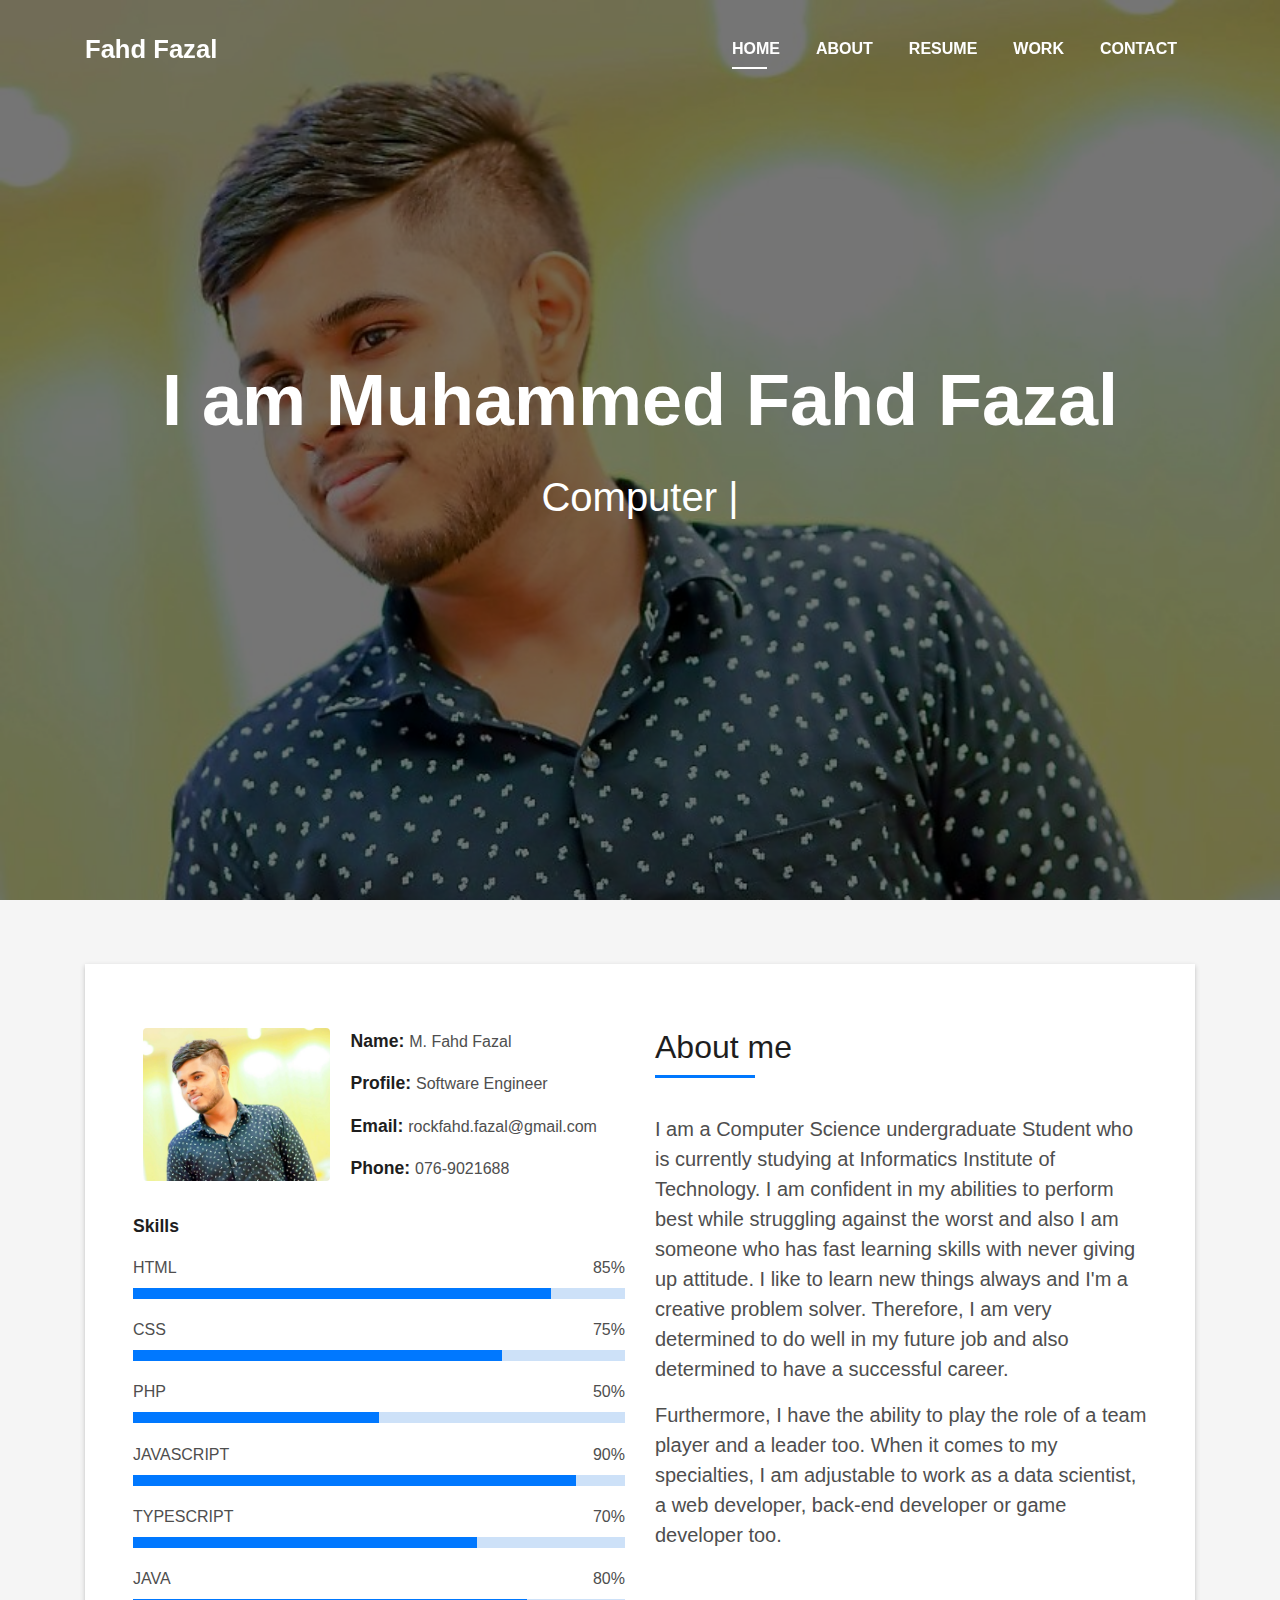
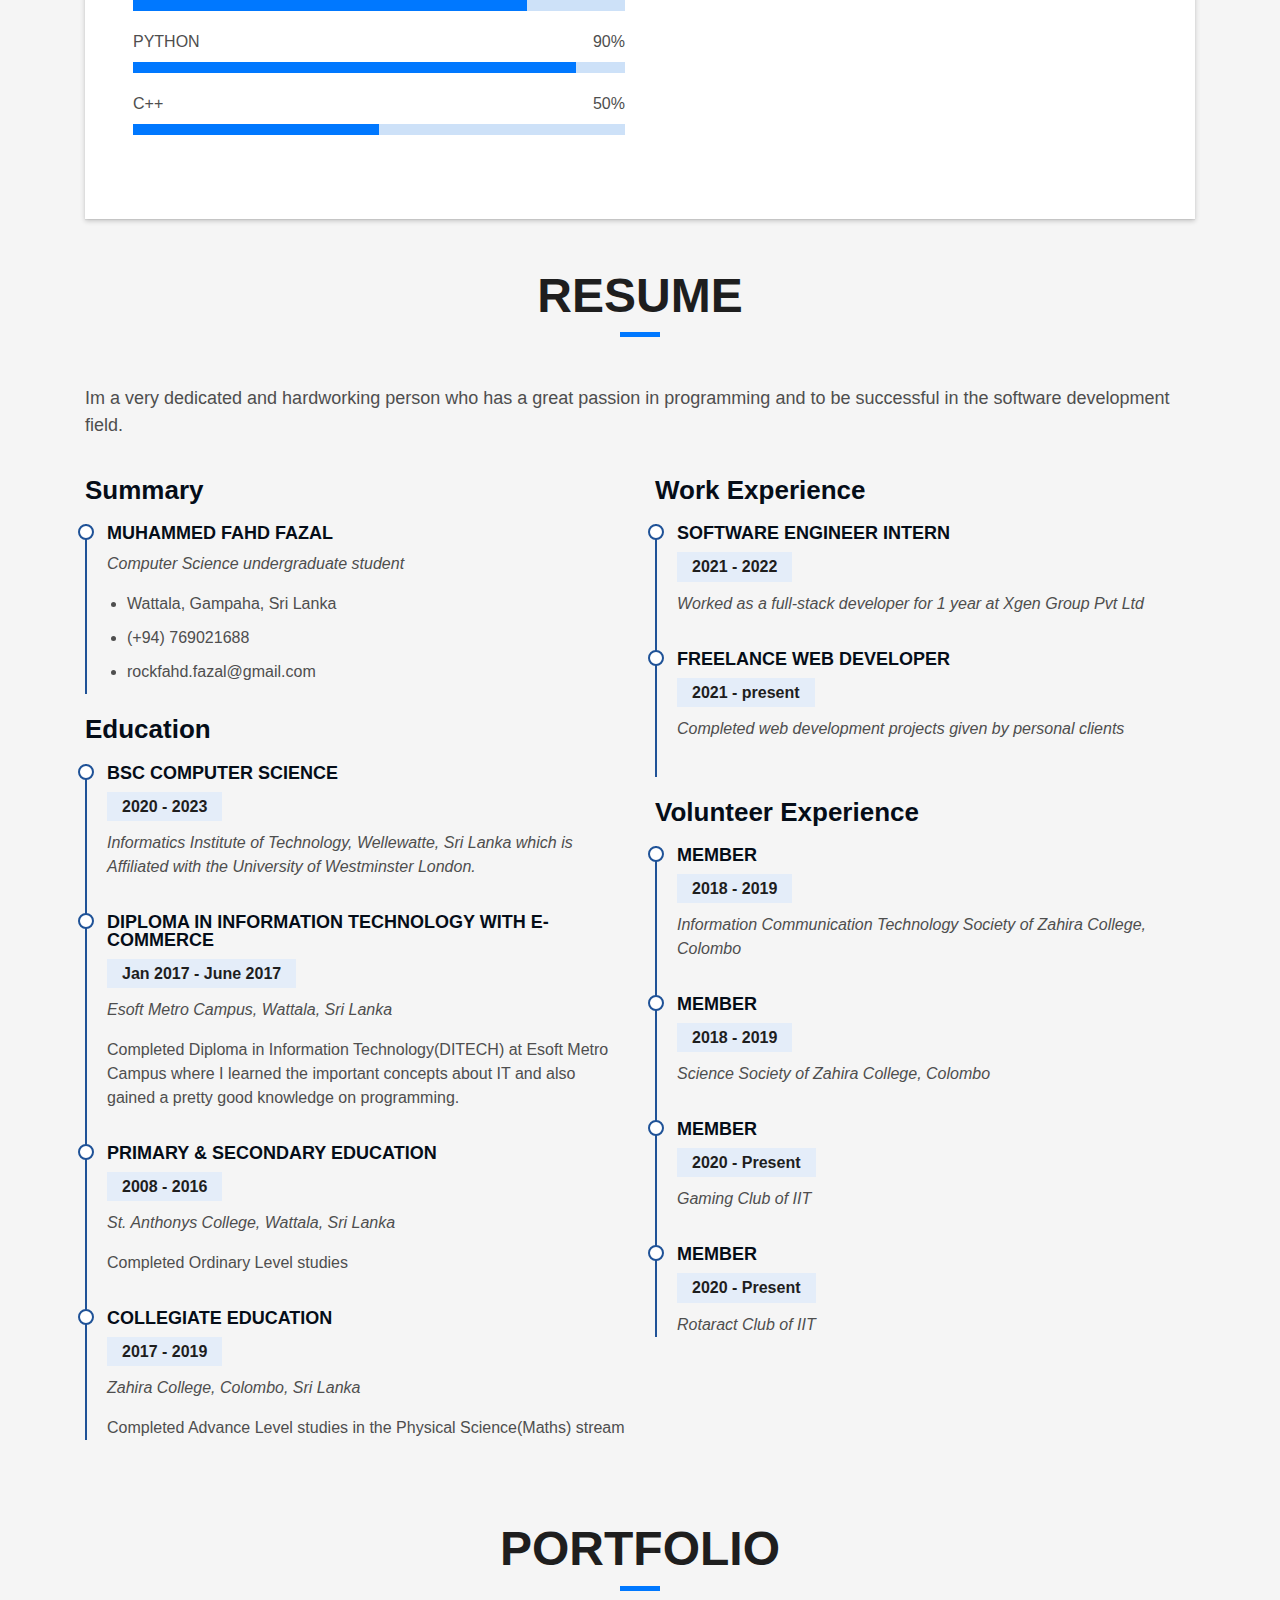
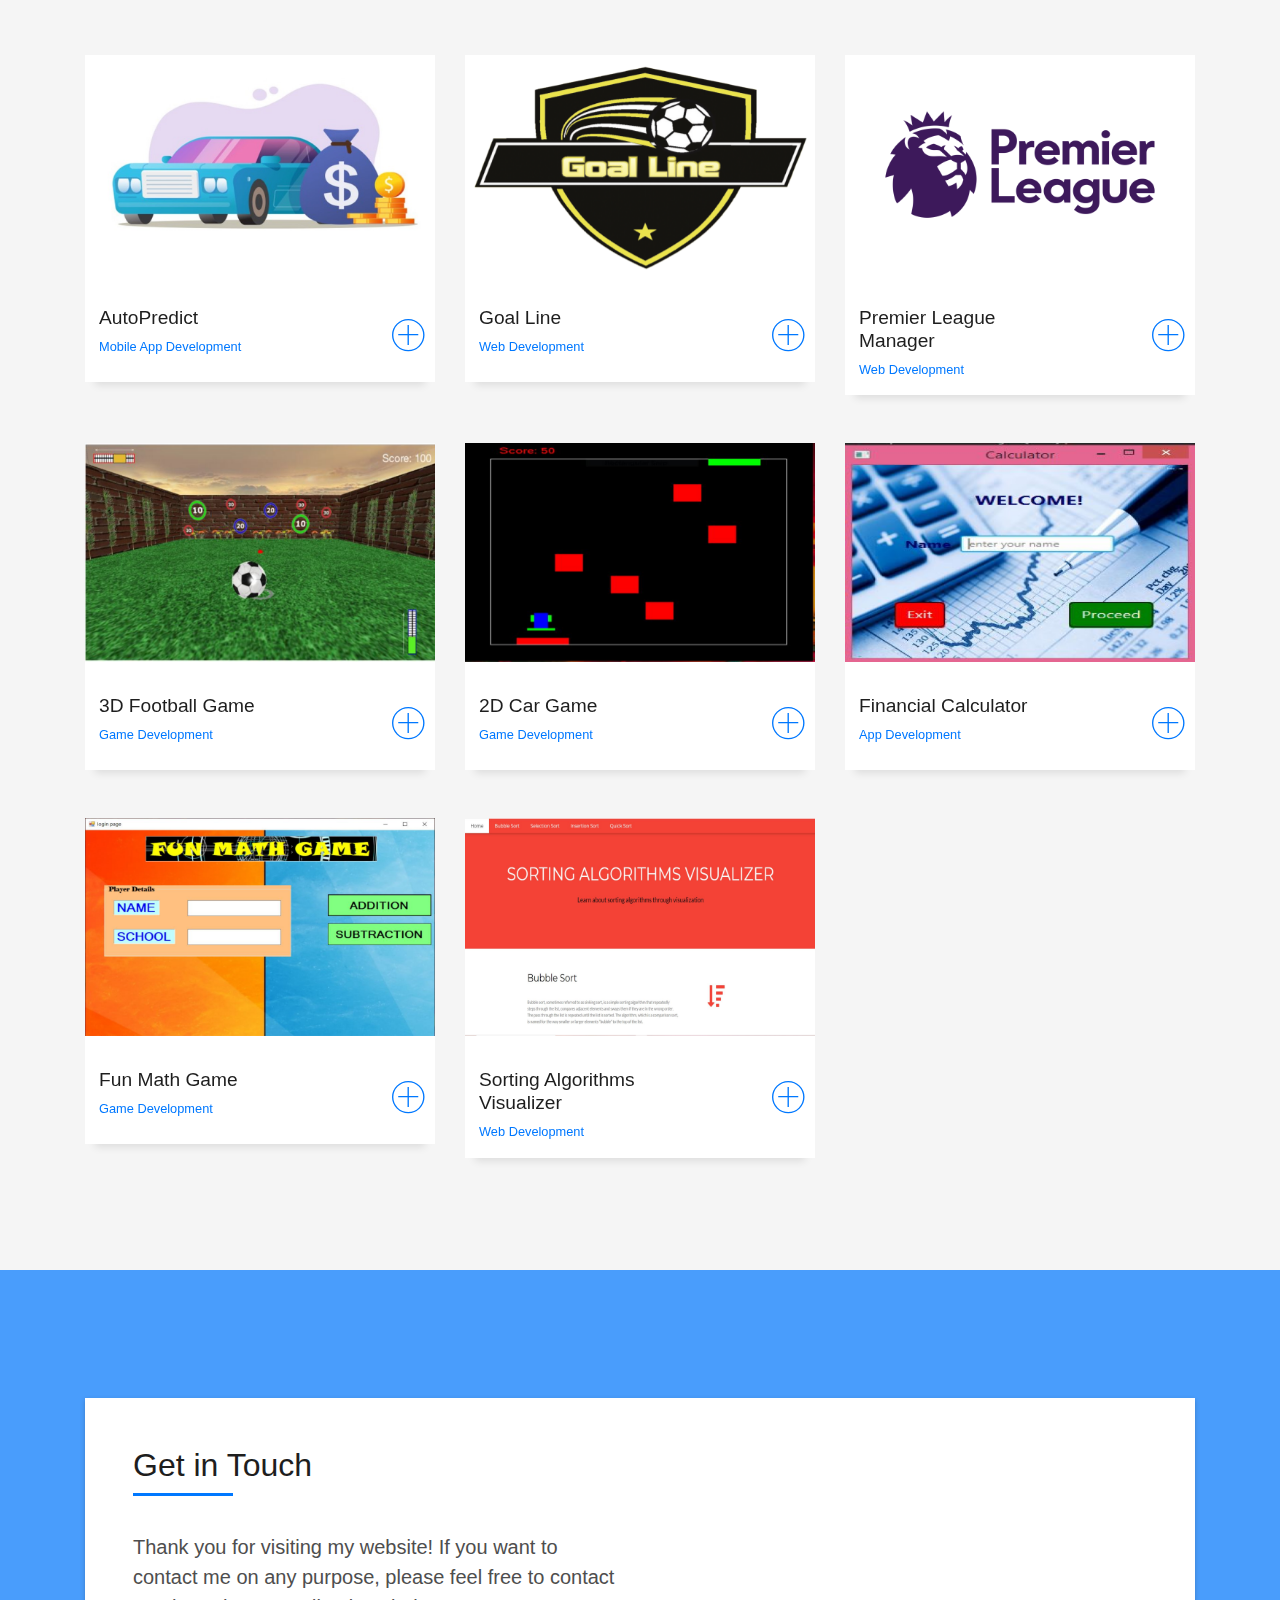
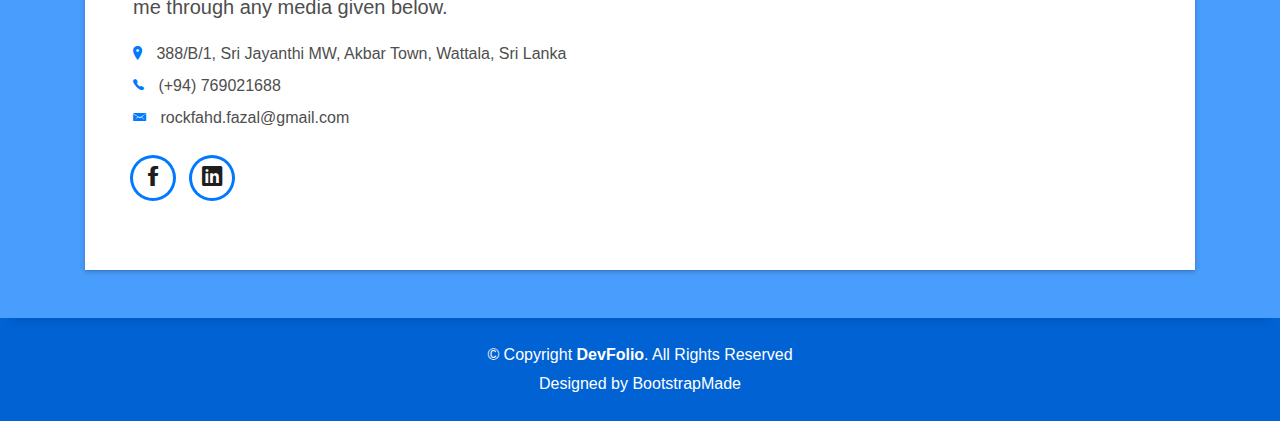
<file: index.html>
<!DOCTYPE html>
<html lang="en">

<head>
  <meta charset="utf-8">
  <meta content="width=device-width, initial-scale=1.0" name="viewport">

  <title>Fahd Fazal</title>
  <meta content="" name="description">
  <meta content="" name="keywords">

  <!-- Favicons -->
  <link href="assets/img/title.jpg" rel="icon">
  <link href="assets/img/title.jpg" rel="apple-touch-icon">

  <!-- Vendor CSS Files -->
  <link href="assets/vendor/bootstrap/css/bootstrap.min.css" rel="stylesheet">
  <link href="assets/vendor/font-awesome/css/font-awesome.min.css" rel="stylesheet">
  <link href="assets/vendor/ionicons/css/ionicons.min.css" rel="stylesheet">
  <link href="assets/vendor/owl.carousel/assets/owl.carousel.min.css" rel="stylesheet">
  <link href="assets/vendor/venobox/venobox.css" rel="stylesheet">
  <link href="assets/vendor/aos/aos.css" rel="stylesheet">

  <!-- Template Main CSS File -->
  <link href="assets/css/style.css" rel="stylesheet">

  <!-- =======================================================
  * Template Name: DevFolio - v2.4.0
  * Template URL: https://bootstrapmade.com/devfolio-bootstrap-portfolio-html-template/
  * Author: BootstrapMade.com
  * License: https://bootstrapmade.com/license/
  ======================================================== -->
</head>

<body id="page-top">

  <!-- ======= Header/ Navbar ======= -->
  <nav class="navbar navbar-b navbar-trans navbar-expand-md fixed-top" id="mainNav">
    <div class="container">
      <a class="navbar-brand js-scroll" href="#page-top">Fahd Fazal</a>
      <button class="navbar-toggler collapsed" type="button" data-toggle="collapse" data-target="#navbarDefault" aria-controls="navbarDefault" aria-expanded="false" aria-label="Toggle navigation">
        <span></span>
        <span></span>
        <span></span>
      </button>
      <div class="navbar-collapse collapse justify-content-end" id="navbarDefault">
        <ul class="navbar-nav">
          <li class="nav-item">
            <a class="nav-link js-scroll active" href="index.html">Home</a>
          </li>
          <li class="nav-item">
            <a class="nav-link js-scroll" href="#about">About</a>
          </li>
          <li class="nav-item">
            <a class="nav-link js-scroll" href="#resume">Resume</a>
          </li>
          <li class="nav-item">
            <a class="nav-link js-scroll" href="#work">Work</a>
          </li>
          <li class="nav-item">
            <a class="nav-link js-scroll" href="#contact">Contact</a>
          </li>
        </ul>
      </div>
    </div>
  </nav>

  <!-- ======= Intro Section ======= -->
  <div id="home" class="intro route bg-image" style="background-image: url(assets/img/profile_pic2.jpg)">
    <div class="overlay-itro"></div>
    <div class="intro-content display-table">
      <div class="table-cell">
        <div class="container">
          <!--<p class="display-6 color-d">Hello, world!</p>-->
          <h1 class="intro-title mb-4">I am Muhammed Fahd Fazal</h1>
          <p class="intro-subtitle"><span class="text-slider-items">Computer Science Undergraduate Student,Programming Lover,Web Developer,Back-end Developer,Game Developer</span><strong class="text-slider"></strong></p>
          <!-- <p class="pt-3"><a class="btn btn-primary btn js-scroll px-4" href="#about" role="button">Learn More</a></p> -->
        </div>
      </div>
    </div>
  </div><!-- End Intro Section -->

  <main id="main">

    <!-- ======= About Section ======= -->
    <section id="about" class="about-mf sect-pt4 route">
      <div class="container">
        <div class="row">
          <div class="col-sm-12">
            <div class="box-shadow-full">
              <div class="row">
                <div class="col-md-6">
                  <div class="row">
                    <div class="col-sm-6 col-md-5">
                      <div class="about-img">
                        <img src="assets/img/profile_pic2.jpg" class="img-fluid rounded b-shadow-a" alt="">
                      </div>
                    </div>
                    <div class="col-sm-6 col-md-7">
                      <div class="about-info">
                        <p><span class="title-s">Name: </span> <span>M. Fahd Fazal</span></p>
                        <p><span class="title-s">Profile: </span> <span>Software Engineer</span></p>
                        <p><span class="title-s">Email: </span> <span>rockfahd.fazal@gmail.com</span></p>
                        <p><span class="title-s">Phone: </span> <span>076-9021688</span></p>
                      </div>
                    </div>
                  </div>
                  <div class="skill-mf">
                    <p class="title-s">Skills</p>
                    <span>HTML</span> <span class="pull-right">85%</span>
                    <div class="progress">
                      <div class="progress-bar" role="progressbar" style="width: 85%;" aria-valuenow="85" aria-valuemin="0" aria-valuemax="100"></div>
                    </div>
                    <span>CSS</span> <span class="pull-right">75%</span>
                    <div class="progress">
                      <div class="progress-bar" role="progressbar" style="width: 75%" aria-valuenow="75" aria-valuemin="0" aria-valuemax="100"></div>
                    </div>
                    <span>PHP</span> <span class="pull-right">50%</span>
                    <div class="progress">
                      <div class="progress-bar" role="progressbar" style="width: 50%" aria-valuenow="50" aria-valuemin="0" aria-valuemax="100"></div>
                    </div>
                    <span>JAVASCRIPT</span> <span class="pull-right">90%</span>
                    <div class="progress">
                      <div class="progress-bar" role="progressbar" style="width: 90%" aria-valuenow="90" aria-valuemin="0" aria-valuemax="100"></div>
                    </div>
                    <span>TYPESCRIPT</span> <span class="pull-right">70%</span>
                    <div class="progress">
                      <div class="progress-bar" role="progressbar" style="width: 70%" aria-valuenow="70" aria-valuemin="0" aria-valuemax="100"></div>
                    </div>
                    <span>JAVA</span> <span class="pull-right">80%</span>
                    <div class="progress">
                      <div class="progress-bar" role="progressbar" style="width: 80%" aria-valuenow="80" aria-valuemin="0" aria-valuemax="100"></div>
                    </div>
                    <span>PYTHON</span> <span class="pull-right">90%</span>
                    <div class="progress">
                      <div class="progress-bar" role="progressbar" style="width: 90%" aria-valuenow="90" aria-valuemin="0" aria-valuemax="100"></div>
                    </div>
                    <span>C++</span> <span class="pull-right">50%</span>
                    <div class="progress">
                      <div class="progress-bar" role="progressbar" style="width: 50%" aria-valuenow="50" aria-valuemin="0" aria-valuemax="100"></div>
                    </div>
                  </div>
                </div>
                <div class="col-md-6">
                  <div class="about-me pt-4 pt-md-0">
                    <div class="title-box-2">
                      <h5 class="title-left">
                        About me
                      </h5>
                    </div>
                    <p class="lead">
                      I am a Computer Science undergraduate Student who is currently studying at Informatics Institute of Technology. 
                      I am confident in my abilities to perform best while struggling against the worst 
                      and also I am someone who has fast learning skills with never giving up attitude. 
                      I like to learn new things always and I'm a creative problem solver. Therefore,
                      I am very determined to do well in my future job and also determined to have a successful career. 
                    
                    </p>
                    <p class="lead">
                      Furthermore, I have the ability to play the role of a team player and a leader too. When it comes to my specialties, 
                      I am adjustable to work as a data scientist, a web developer, back-end developer or game developer too.
                    </p>
                  </div>
                </div>
              </div>
            </div>
          </div>
        </div>
      </div>
    </section><!-- End About Section -->

     <!-- ======= Resume Section ======= -->
     <section id="resume" class="resume">
      <div class="container">

        <div class="section-title">
          <h3 class="title-a" style="text-align: center;">
           Resume
          </h3>
          <div class="line-mf"></div><br><br>
          <p style="font-size: 18px;">Im a very dedicated and hardworking person who has a great passion in programming and to be successful in the software development field.</p>
        </div>

        <div class="row">
          <div class="col-lg-6">
            <h3 class="resume-title">Summary</h3>
            <div class="resume-item pb-0">
              <h4>Muhammed Fahd Fazal</h4>
              <p><em>Computer Science undergraduate student</em></p>
              <ul>
                <li>Wattala, Gampaha, Sri Lanka</li>
                <li>(+94) 769021688</li>
                <li>rockfahd.fazal@gmail.com</li>
              </ul>
            </div>

            <h3 class="resume-title">Education</h3>
            <div class="resume-item">
              <h4>BSc Computer Science</h4>
              <h5>2020 - 2023</h5>
              <p><em>Informatics Institute of Technology, Wellewatte, Sri Lanka which is Affiliated with the University of Westminster London.</em></p>
            </div>
            <div class="resume-item">
              <h4>Diploma in Information Technology with E-Commerce</h4>
              <h5>Jan 2017 - June 2017</h5>
              <p><em>Esoft Metro Campus, Wattala, Sri Lanka </em></p>
              <p>Completed Diploma in Information Technology(DITECH) at Esoft Metro Campus where I learned the important concepts about IT and also gained a pretty good knowledge on programming.</p>
            </div>
            <div class="resume-item">
              <h4>Primary &amp; Secondary Education</h4>
              <h5>2008 - 2016</h5>
              <p><em>St. Anthonys College, Wattala, Sri Lanka</em></p>
              <p>Completed Ordinary Level studies</p>
            </div>
            <div class="resume-item">
              <h4>Collegiate Education</h4>
              <h5>2017 - 2019</h5>
              <p><em>Zahira College, Colombo, Sri Lanka</em></p>
              <p>Completed Advance Level studies in the Physical Science(Maths) stream</p>
            </div>
          </div>
          <div class="col-lg-6">
            <h3 class="resume-title">Work Experience</h3>
            <div class="resume-item">
              <h4>Software Engineer Intern</h4>
              <h5>2021 - 2022</h5>
              <p><em>Worked as a full-stack developer for 1 year at Xgen Group Pvt Ltd</em></p>
            </div>
            <div class="resume-item">
              <h4>Freelance Web Developer</h4>
              <h5>2021 - present</h5>
              <p><em>Completed web development projects given by personal clients</em></p>
            </div>
            <h3 class="resume-title">Volunteer Experience</h3>
            <div class="resume-item">
              <h4>Member</h4>
              <h5>2018 - 2019</h5>
              <p><em>Information Communication Technology Society of Zahira College, Colombo</em></p>
            </div>
            <div class="resume-item">
              <h4>Member</h4>
              <h5>2018 - 2019</h5>
              <p><em>Science Society of Zahira College, Colombo</em></p>
            </div>
            <div class="resume-item">
              <h4>Member</h4>
              <h5>2020 - Present</h5>
              <p><em>Gaming Club of IIT</em></p>
            </div>
            <div class="resume-item">
              <h4>Member</h4>
              <h5>2020 - Present</h5>
              <p><em>Rotaract Club of IIT</em></p>
            </div>
            
          </div>
        </div>

      </div>
    </section><!-- End Resume Section -->


    <!-- ======= Portfolio Section ======= -->
    <section id="work" class="portfolio-mf sect-pt4 route">
      <div class="container">
        <div class="row">
          <div class="col-sm-12">
            <div class="title-box text-center">
              <h3 class="title-a">
                Portfolio
              </h3>
              <div class="line-mf"></div>
            </div>
          </div>
        </div>
        <div class="row">
          <div class="col-md-4">
            <div class="work-box">
              <a href="assets/img/AutoPredict-logo.jpg" data-gall="portfolioGallery" class="venobox">
                <div class="work-img">
                  <img src="assets/img/AutoPredict-logo.jpg" alt="" class="img-fluid">
                </div>
              </a>
              <div class="work-content">
                <div class="row">
                  <div class="col-sm-8">
                    <h2 class="w-title">AutoPredict</h2>
                    <div class="w-more">
                      <span class="w-ctegory">Mobile App Development</span>
                    </div>
                  </div>
                  <div class="col-sm-4">
                    <div class="w-like">
                      <a href="AutoPredict.html"> <span class="ion-ios-plus-outline"></span></a>
                    </div>
                  </div>
                </div>
              </div>
            </div>
          </div>
          <div class="col-md-4">
            <div class="work-box">
              <a href="assets/img/LG-new.png" data-gall="portfolioGallery" class="venobox">
                <div class="work-img">
                  <img src="assets/img/LG-new.png" alt="" class="img-fluid">
                </div>
              </a>
              <div class="work-content">
                <div class="row">
                  <div class="col-sm-8">
                    <h2 class="w-title">Goal Line</h2>
                    <div class="w-more">
                      <span class="w-ctegory">Web Development</span>
                    </div>
                  </div>
                  <div class="col-sm-4">
                    <div class="w-like">
                      <a href="GoalLine.html"> <span class="ion-ios-plus-outline"></span></a>
                    </div>
                  </div>
                </div>
              </div>
            </div>
          </div>
          <div class="col-md-4">
            <div class="work-box">
              <a href="assets/img/Premier_League-Logo.png" data-gall="portfolioGallery" class="venobox">
                <div class="work-img">
                  <img src="assets/img/Premier_League-Logo.png" alt="" class="img-fluid">
                </div>
              </a>
              <div class="work-content">
                <div class="row">
                  <div class="col-sm-8">
                    <h2 class="w-title">Premier League Manager</h2>
                    <div class="w-more">
                      <span class="w-ctegory">Web Development</span>
                    </div>
                  </div>
                  <div class="col-sm-4">
                    <div class="w-like">
                      <a href="PremierLeagueManager.html"> <span class="ion-ios-plus-outline"></span></a>
                    </div>
                  </div>
                </div>
              </div>
            </div>
          </div>
          <div class="col-md-4">
            <div class="work-box">
              <a href="assets/img/3d-game-BG.png" data-gall="portfolioGallery" class="venobox">
                <div class="work-img">
                  <img src="assets/img/3d-game-BG.png" alt="" class="img-fluid">
                </div>
              </a>
              <div class="work-content">
                <div class="row">
                  <div class="col-sm-8">
                    <h2 class="w-title">3D Football Game</h2>
                    <div class="w-more">
                      <span class="w-ctegory">Game Development</span>
                    </div>
                  </div>
                  <div class="col-sm-4">
                    <div class="w-like">
                      <a href="3dGame.html"> <span class="ion-ios-plus-outline"></span></a>
                    </div>
                  </div>
                </div>
              </div>
            </div>
          </div>
          <div class="col-md-4">
            <div class="work-box">
              <a href="assets/img/2d-game-BG.png" data-gall="portfolioGallery" class="venobox">
                <div class="work-img">
                  <img src="assets/img/2d-game-BG.png" alt="" class="img-fluid">
                </div>
              </a>
              <div class="work-content">
                <div class="row">
                  <div class="col-sm-8">
                    <h2 class="w-title">2D Car Game</h2>
                    <div class="w-more">
                      <span class="w-ctegory">Game Development</span>
                    </div>
                  </div>
                  <div class="col-sm-4">
                    <div class="w-like">
                      <a href="2dGame.html"> <span class="ion-ios-plus-outline"></span></a>
                    </div>
                  </div>
                </div>
              </div>
            </div>
          </div>
          <div class="col-md-4">
            <div class="work-box">
              <a href="assets/img/financial-calc-BG.png" data-gall="portfolioGallery" class="venobox">
                <div class="work-img">
                  <img src="assets/img/financial-calc-BG.png" alt="" class="img-fluid">
                </div>
              </a>
              <div class="work-content">
                <div class="row">
                  <div class="col-sm-8">
                    <h2 class="w-title">Financial Calculator</h2>
                    <div class="w-more">
                      <span class="w-ctegory">App Development</span>
                    </div>
                  </div>
                  <div class="col-sm-4">
                    <div class="w-like">
                      <a href="FinancialCalculator.html"> <span class="ion-ios-plus-outline"></span></a>
                    </div>
                  </div>
                </div>
              </div>
            </div>
          </div>
          <div class="col-md-4">
            <div class="work-box">
              <a href="assets/img/math-game-BG.png" data-gall="portfolioGallery" class="venobox">
                <div class="work-img">
                  <img src="assets/img/math-game-BG.png" alt="" class="img-fluid">
                </div>
              </a>
              <div class="work-content">
                <div class="row">
                  <div class="col-sm-8">
                    <h2 class="w-title">Fun Math Game</h2>
                    <div class="w-more">
                      <span class="w-ctegory">Game Development</span>
                    </div>
                  </div>
                  <div class="col-sm-4">
                    <div class="w-like">
                      <a href="MathGame.html"> <span class="ion-ios-plus-outline"></span></a>
                    </div>
                  </div>
                </div>
              </div>
            </div>
          </div>
          <div class="col-md-4">
            <div class="work-box">
              <a href="assets/img/sort-bg.png" data-gall="portfolioGallery" class="venobox">
                <div class="work-img">
                  <img src="assets/img/sort-bg.png" alt="" class="img-fluid">
                </div>
              </a>
              <div class="work-content">
                <div class="row">
                  <div class="col-sm-8">
                    <h2 class="w-title">Sorting Algorithms Visualizer</h2>
                    <div class="w-more">
                      <span class="w-ctegory">Web Development</span>
                    </div>
                  </div>
                  <div class="col-sm-4">
                    <div class="w-like">
                      <a href="SortingVisualizer.html"> <span class="ion-ios-plus-outline"></span></a>
                    </div>
                  </div>
                </div>
              </div>
            </div>
          </div>
         

        </div>
      </div>
    </section><!-- End Portfolio Section -->

    

    <!-- ======= Contact Section ======= -->
    <section id="contact" class="paralax-mf footer-paralax bg-image sect-mt4 route" style="background-image: url(assets/img/overlay-bg.jpg)">
      <div class="overlay-mf"></div>
      <div class="container">
        <div class="row">
          <div class="col-sm-12">
            <div class="contact-mf">
              <div id="contact" class="box-shadow-full">
                <div class="row">   
                  <div class="col-md-6">
                    <div class="title-box-2 pt-4 pt-md-0">
                      <h5 class="title-left">
                        Get in Touch
                      </h5>
                    </div>
                    <div class="more-info">
                      <p class="lead">
                        Thank you for visiting my website! If you want to contact me on any purpose, please feel free to contact me through any media given below.
                      </p>
                      <ul class="list-ico">
                        <li><span class="ion-ios-location"></span> 388/B/1, Sri Jayanthi MW, Akbar Town, Wattala, Sri Lanka </li>
                        <li><span class="ion-ios-telephone"></span> (+94) 769021688</li>
                        <li><span class="ion-email"></span> rockfahd.fazal@gmail.com</li>
                      </ul>
                    </div>
                    <div class="socials">
                      <ul>
                        <li><a href="https://www.facebook.com/fahd.fazal" target="_blank"><span class="ico-circle"><i class="ion-social-facebook"></i></span></a></li>
                        <li><a href="https://www.linkedin.com/in/fahd-fazal" target="_blank"><span class="ico-circle"><i class="ion-social-linkedin"></i></span></a></li>
                      </ul>
                    </div>
                  </div>
                </div>
              </div>
            </div>
          </div>
        </div>
      </div>
    </section><!-- End Contact Section -->

  </main><!-- End #main -->

  <!-- ======= Footer ======= -->
  <footer>
    <div class="container">
      <div class="row">
        <div class="col-sm-12">
          <div class="copyright-box">
            <p class="copyright">&copy; Copyright <strong>DevFolio</strong>. All Rights Reserved</p>
            <div class="credits">
              <!--
              All the links in the footer should remain intact.
              You can delete the links only if you purchased the pro version.
              Licensing information: https://bootstrapmade.com/license/
              Purchase the pro version with working PHP/AJAX contact form: https://bootstrapmade.com/buy/?theme=DevFolio
            -->
              Designed by <a href="https://bootstrapmade.com/">BootstrapMade</a>
            </div>
          </div>
        </div>
      </div>
    </div>
  </footer><!-- End  Footer -->

  <a href="#" class="back-to-top"><i class="fa fa-chevron-up"></i></a>
  <div id="preloader"></div>

  <!-- Vendor JS Files -->
  <script src="assets/vendor/jquery/jquery.min.js"></script>
  <script src="assets/vendor/bootstrap/js/bootstrap.bundle.min.js"></script>
  <script src="assets/vendor/jquery.easing/jquery.easing.min.js"></script>
  <script src="assets/vendor/php-email-form/validate.js"></script>
  <script src="assets/vendor/waypoints/jquery.waypoints.min.js"></script>
  <script src="assets/vendor/counterup/jquery.counterup.min.js"></script>
  <script src="assets/vendor/owl.carousel/owl.carousel.min.js"></script>
  <script src="assets/vendor/typed.js/typed.min.js"></script>
  <script src="assets/vendor/venobox/venobox.min.js"></script>

  <!-- Template Main JS File -->
  <script src="assets/js/main.js"></script>
  
  
  

</body>

</html>
</file>
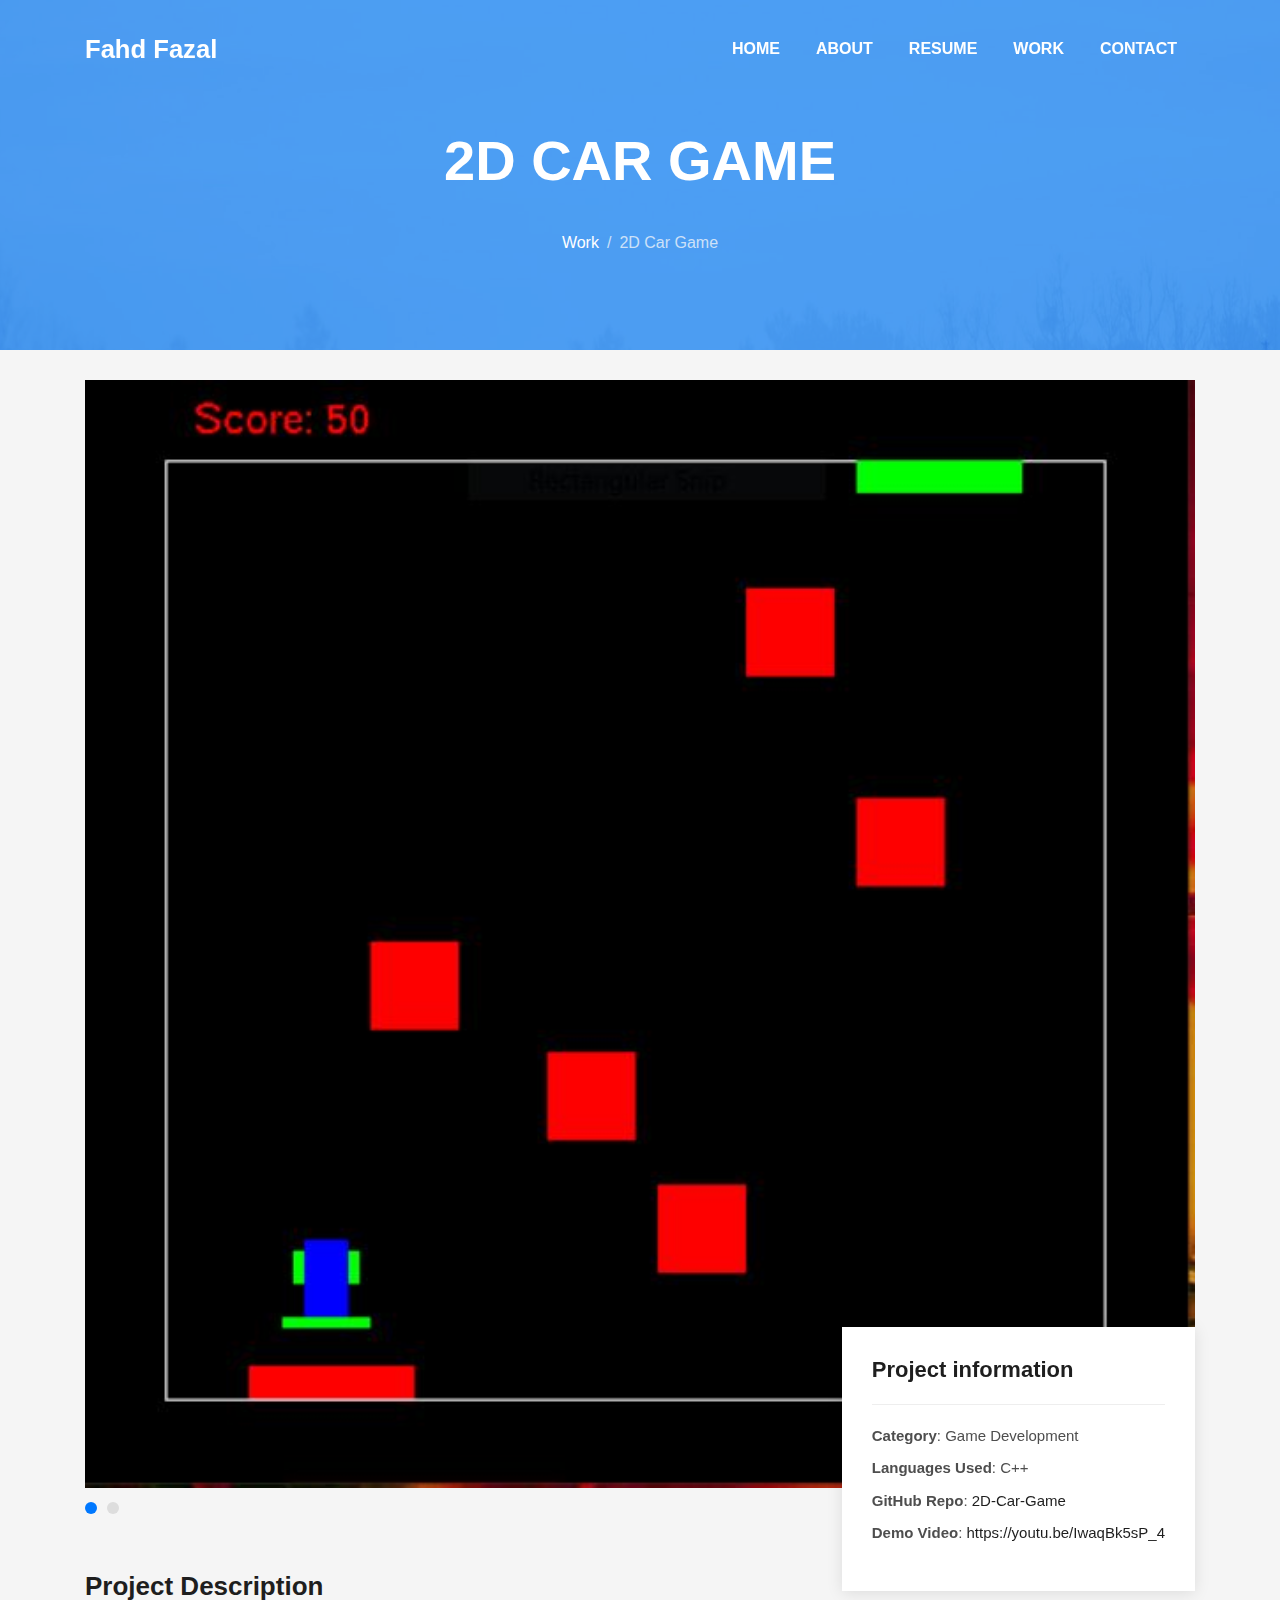
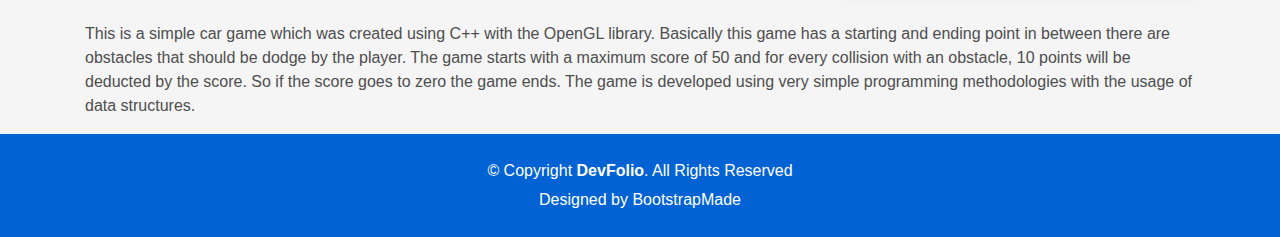
<file: 2dGame.html>
<!DOCTYPE html>
<html lang="en">

<head>
  <meta charset="utf-8">
  <meta content="width=device-width, initial-scale=1.0" name="viewport">

  <title>2D Car Game</title>
  <meta content="" name="description">
  <meta content="" name="keywords">

  <!-- Favicons -->
  <link href="assets/img/title.jpg" rel="icon">
  <link href="assets/img/title.jpg" rel="apple-touch-icon">

  <!-- Vendor CSS Files -->
  <link href="assets/vendor/bootstrap/css/bootstrap.min.css" rel="stylesheet">
  <link href="assets/vendor/font-awesome/css/font-awesome.min.css" rel="stylesheet">
  <link href="assets/vendor/ionicons/css/ionicons.min.css" rel="stylesheet">
  <link href="assets/vendor/owl.carousel/assets/owl.carousel.min.css" rel="stylesheet">
  <link href="assets/vendor/venobox/venobox.css" rel="stylesheet">

  <!-- Template Main CSS File -->
  <link href="assets/css/style.css" rel="stylesheet">

  <!-- =======================================================
  * Template Name: DevFolio - v2.4.0
  * Template URL: https://bootstrapmade.com/devfolio-bootstrap-portfolio-html-template/
  * Author: BootstrapMade.com
  * License: https://bootstrapmade.com/license/
  ======================================================== -->
</head>

<body id="page-top">

  <!-- ======= Header/ Navbar ======= -->
  <nav class="navbar navbar-b navbar-trans navbar-expand-md fixed-top" id="mainNav">
    <div class="container">
      <a class="navbar-brand js-scroll" href="index.html">Fahd Fazal</a>
      <button class="navbar-toggler collapsed" type="button" data-toggle="collapse" data-target="#navbarDefault" aria-controls="navbarDefault" aria-expanded="false" aria-label="Toggle navigation">
        <span></span>
        <span></span>
        <span></span>
      </button>
      <div class="navbar-collapse collapse justify-content-end" id="navbarDefault">
        <ul class="navbar-nav">
          <li class="nav-item">
            <a class="nav-link js-scroll active" href="index.html">Home</a>
          </li>
          <li class="nav-item">
            <a class="nav-link js-scroll" href="index.html#about">About</a>
          </li>
          <li class="nav-item">
            <a class="nav-link js-scroll" href="index.html#resume">Resume</a>
          </li>
          <li class="nav-item">
            <a class="nav-link js-scroll" href="index.html#work">Work</a>
          </li>
          <li class="nav-item">
            <a class="nav-link js-scroll" href="index.html#contact">Contact</a>
          </li>
        </ul>
      </div>
    </div>
  </nav>

  <div class="intro intro-single route bg-image" style="background-image: url(assets/img/overlay-bg.jpg)">
    <div class="overlay-mf"></div>
    <div class="intro-content display-table">
      <div class="table-cell">
        <div class="container">
          <h2 class="intro-title mb-4">2D Car Game</h2>
          <ol class="breadcrumb d-flex justify-content-center">
            <li class="breadcrumb-item">
              <a href="index.html#work">Work</a>
            </li>
            <li class="breadcrumb-item active">2D Car Game</li>
          </ol>
        </div>
      </div>
    </div>
  </div>

  <main id="main">

    <!-- ======= Portfolio Details Section ======= -->
    <section class="portfolio-details">
      <div class="container">

        <div class="portfolio-details-container">

          <div class="owl-carousel portfolio-details-carousel">
            <img src="assets/img/2d-game-1.JPG" class="img-fluid" alt="">
            <img src="assets/img/2d-game-2.JPG" class="img-fluid" alt="">
          </div>

          <div class="portfolio-info">
            <h3>Project information</h3>
            <ul>
              <li><strong>Category</strong>: Game Development</li>
              <li><strong>Languages Used</strong>: C++</li>
              <li><strong>GitHub Repo</strong>: <a href="https://github.com/MuhammedFahd/2D-Car-Game">2D-Car-Game</a></li>
              <li><strong>Demo Video</strong>: <a href="https://youtu.be/IwaqBk5sP_4">https://youtu.be/IwaqBk5sP_4</a></li>
            </ul>
          </div>

        </div>

        <div class="portfolio-description">
          <h2>Project Description</h2>
          <p>
            This is a simple car game which was created using C++ with the OpenGL library. Basically this game has a starting and ending point in between there are obstacles that should be dodge by the player. The game starts with a maximum score of 50 and for every collision with an obstacle, 10 points will be deducted by the score. So if the score goes to zero the game ends. The game is developed using very simple programming methodologies with the usage of data structures.
          </p>
        </div>
      </div>
    </section><!-- End Portfolio Details Section -->

  </main><!-- End #main -->

  <!-- ======= Footer ======= -->
  <footer>
    <div class="container">
      <div class="row">
        <div class="col-sm-12">
          <div class="copyright-box">
            <p class="copyright">&copy; Copyright <strong>DevFolio</strong>. All Rights Reserved</p>
            <div class="credits">
              <!--
              All the links in the footer should remain intact.
              You can delete the links only if you purchased the pro version.
              Licensing information: https://bootstrapmade.com/license/
              Purchase the pro version with working PHP/AJAX contact form: https://bootstrapmade.com/buy/?theme=DevFolio
            -->
              Designed by <a href="https://bootstrapmade.com/">BootstrapMade</a>
            </div>
          </div>
        </div>
      </div>
    </div>
  </footer><!-- End  Footer -->

  <a href="#" class="back-to-top"><i class="fa fa-chevron-up"></i></a>
  <div id="preloader"></div>

  <!-- Vendor JS Files -->
  <script src="assets/vendor/jquery/jquery.min.js"></script>
  <script src="assets/vendor/bootstrap/js/bootstrap.bundle.min.js"></script>
  <script src="assets/vendor/jquery.easing/jquery.easing.min.js"></script>
  <script src="assets/vendor/php-email-form/validate.js"></script>
  <script src="assets/vendor/waypoints/jquery.waypoints.min.js"></script>
  <script src="assets/vendor/counterup/jquery.counterup.min.js"></script>
  <script src="assets/vendor/owl.carousel/owl.carousel.min.js"></script>
  <script src="assets/vendor/typed.js/typed.min.js"></script>
  <script src="assets/vendor/venobox/venobox.min.js"></script>

  <!-- Template Main JS File -->
  <script src="assets/js/main.js"></script>

</body>

</html>
</file>
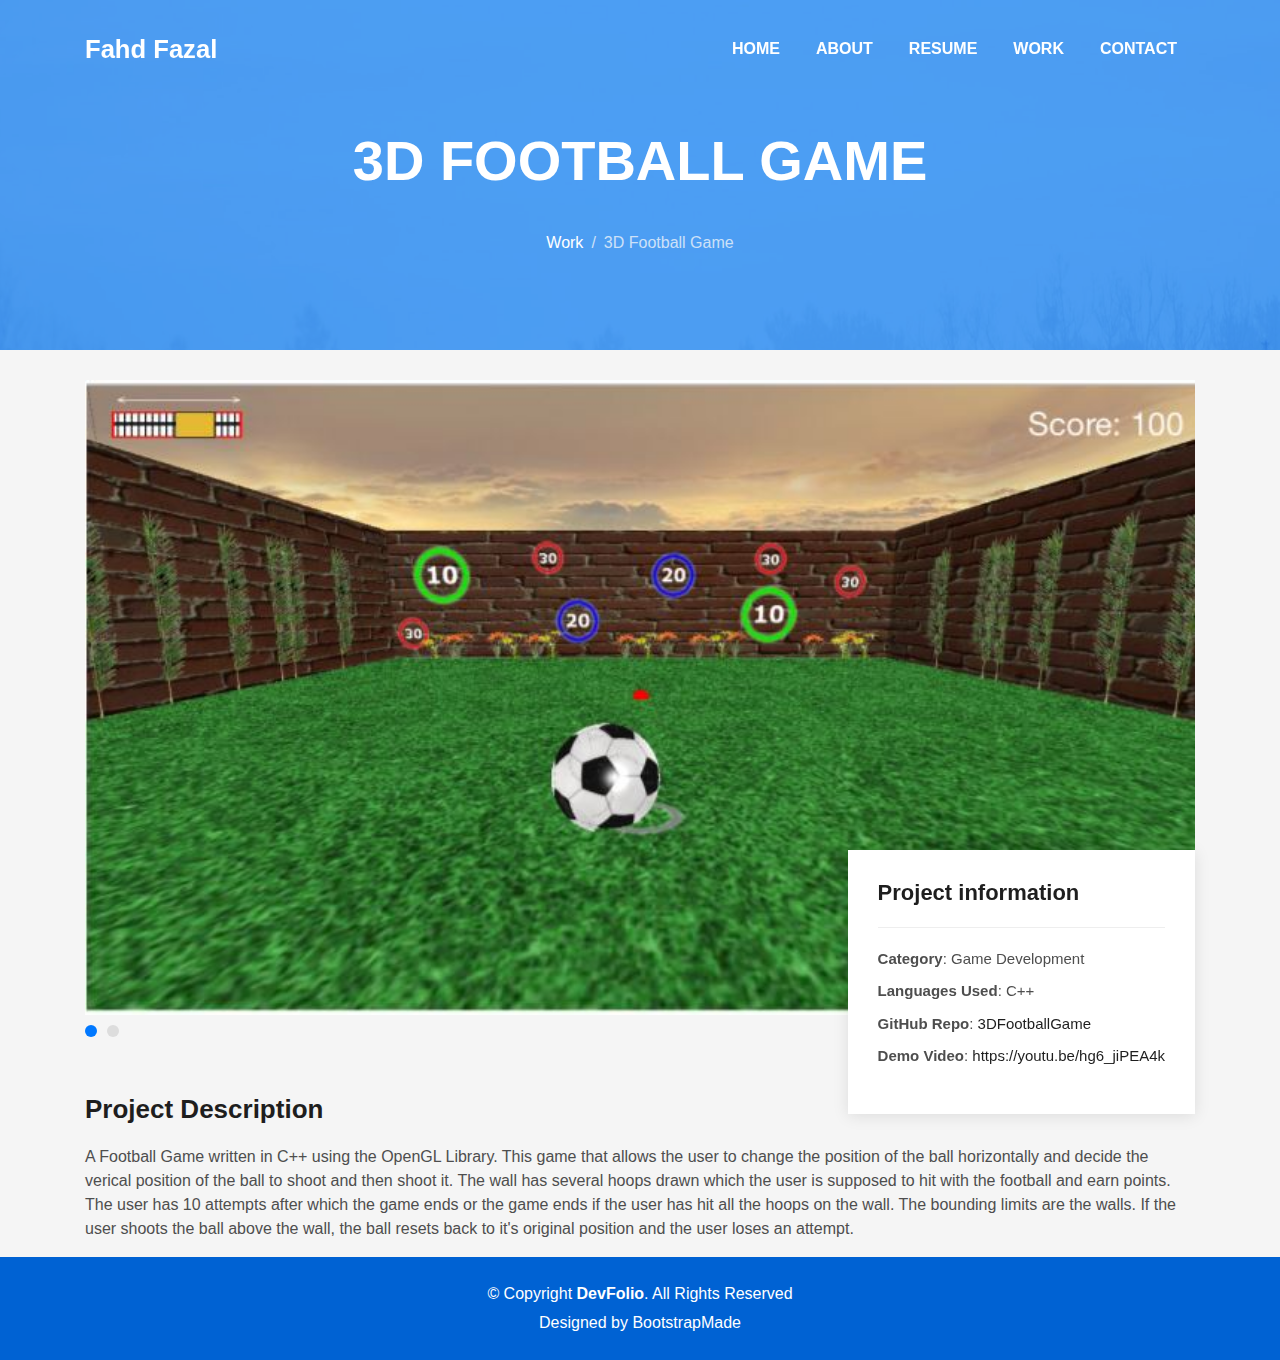
<file: 3dGame.html>
<!DOCTYPE html>
<html lang="en">

<head>
  <meta charset="utf-8">
  <meta content="width=device-width, initial-scale=1.0" name="viewport">

  <title>3D Football Game</title>
  <meta content="" name="description">
  <meta content="" name="keywords">

  <!-- Favicons -->
  <link href="assets/img/title.jpg" rel="icon">
  <link href="assets/img/title.jpg" rel="apple-touch-icon">

  <!-- Vendor CSS Files -->
  <link href="assets/vendor/bootstrap/css/bootstrap.min.css" rel="stylesheet">
  <link href="assets/vendor/font-awesome/css/font-awesome.min.css" rel="stylesheet">
  <link href="assets/vendor/ionicons/css/ionicons.min.css" rel="stylesheet">
  <link href="assets/vendor/owl.carousel/assets/owl.carousel.min.css" rel="stylesheet">
  <link href="assets/vendor/venobox/venobox.css" rel="stylesheet">

  <!-- Template Main CSS File -->
  <link href="assets/css/style.css" rel="stylesheet">

  <!-- =======================================================
  * Template Name: DevFolio - v2.4.0
  * Template URL: https://bootstrapmade.com/devfolio-bootstrap-portfolio-html-template/
  * Author: BootstrapMade.com
  * License: https://bootstrapmade.com/license/
  ======================================================== -->
</head>

<body id="page-top">

  <!-- ======= Header/ Navbar ======= -->
  <nav class="navbar navbar-b navbar-trans navbar-expand-md fixed-top" id="mainNav">
    <div class="container">
      <a class="navbar-brand js-scroll" href="index.html">Fahd Fazal</a>
      <button class="navbar-toggler collapsed" type="button" data-toggle="collapse" data-target="#navbarDefault" aria-controls="navbarDefault" aria-expanded="false" aria-label="Toggle navigation">
        <span></span>
        <span></span>
        <span></span>
      </button>
      <div class="navbar-collapse collapse justify-content-end" id="navbarDefault">
        <ul class="navbar-nav">
          <li class="nav-item">
            <a class="nav-link js-scroll active" href="index.html">Home</a>
          </li>
          <li class="nav-item">
            <a class="nav-link js-scroll" href="index.html#about">About</a>
          </li>
          <li class="nav-item">
            <a class="nav-link js-scroll" href="index.html#resume">Resume</a>
          </li>
          <li class="nav-item">
            <a class="nav-link js-scroll" href="index.html#work">Work</a>
          </li>
          <li class="nav-item">
            <a class="nav-link js-scroll" href="index.html#contact">Contact</a>
          </li>
        </ul>
      </div>
    </div>
  </nav>

  <div class="intro intro-single route bg-image" style="background-image: url(assets/img/overlay-bg.jpg)">
    <div class="overlay-mf"></div>
    <div class="intro-content display-table">
      <div class="table-cell">
        <div class="container">
          <h2 class="intro-title mb-4">3D Football Game</h2>
          <ol class="breadcrumb d-flex justify-content-center">
            <li class="breadcrumb-item">
              <a href="index.html#work">Work</a>
            </li>
            <li class="breadcrumb-item active">3D Football Game</li>
          </ol>
        </div>
      </div>
    </div>
  </div>

  <main id="main">

    <!-- ======= Portfolio Details Section ======= -->
    <section class="portfolio-details">
      <div class="container">

        <div class="portfolio-details-container">

          <div class="owl-carousel portfolio-details-carousel">
            <img src="assets/img/3d-game-1.JPG" class="img-fluid" alt="">
            <img src="assets/img/3d-game-2.JPG" class="img-fluid" alt="">
          </div>

          <div class="portfolio-info">
            <h3>Project information</h3>
            <ul>
              <li><strong>Category</strong>: Game Development</li>
              <li><strong>Languages Used</strong>: C++</li>
              <li><strong>GitHub Repo</strong>: <a href="https://github.com/MuhammedFahd/3DFootballGame">3DFootballGame</a></li>
              <li><strong>Demo Video</strong>: <a href="https://youtu.be/hg6_jiPEA4k">https://youtu.be/hg6_jiPEA4k</a></li>
            </ul>
          </div>

        </div>

        <div class="portfolio-description">
          <h2>Project Description</h2>
          <p>
            A Football Game written in C++ using the OpenGL Library. This game that allows the user to change the position of the ball horizontally and decide the verical position of the ball to shoot and then shoot it. The wall has several hoops drawn which the user is supposed to hit with the football and earn points. The user has 10 attempts after which the game ends or the game ends if the user has hit all the hoops on the wall. The bounding limits are the walls. If the user shoots the ball above the wall, the ball resets back to it's original position and the user loses an attempt.
          </p>
        </div>
      </div>
    </section><!-- End Portfolio Details Section -->

  </main><!-- End #main -->

  <!-- ======= Footer ======= -->
  <footer>
    <div class="container">
      <div class="row">
        <div class="col-sm-12">
          <div class="copyright-box">
            <p class="copyright">&copy; Copyright <strong>DevFolio</strong>. All Rights Reserved</p>
            <div class="credits">
              <!--
              All the links in the footer should remain intact.
              You can delete the links only if you purchased the pro version.
              Licensing information: https://bootstrapmade.com/license/
              Purchase the pro version with working PHP/AJAX contact form: https://bootstrapmade.com/buy/?theme=DevFolio
            -->
              Designed by <a href="https://bootstrapmade.com/">BootstrapMade</a>
            </div>
          </div>
        </div>
      </div>
    </div>
  </footer><!-- End  Footer -->

  <a href="#" class="back-to-top"><i class="fa fa-chevron-up"></i></a>
  <div id="preloader"></div>

  <!-- Vendor JS Files -->
  <script src="assets/vendor/jquery/jquery.min.js"></script>
  <script src="assets/vendor/bootstrap/js/bootstrap.bundle.min.js"></script>
  <script src="assets/vendor/jquery.easing/jquery.easing.min.js"></script>
  <script src="assets/vendor/php-email-form/validate.js"></script>
  <script src="assets/vendor/waypoints/jquery.waypoints.min.js"></script>
  <script src="assets/vendor/counterup/jquery.counterup.min.js"></script>
  <script src="assets/vendor/owl.carousel/owl.carousel.min.js"></script>
  <script src="assets/vendor/typed.js/typed.min.js"></script>
  <script src="assets/vendor/venobox/venobox.min.js"></script>

  <!-- Template Main JS File -->
  <script src="assets/js/main.js"></script>

</body>

</html>
</file>
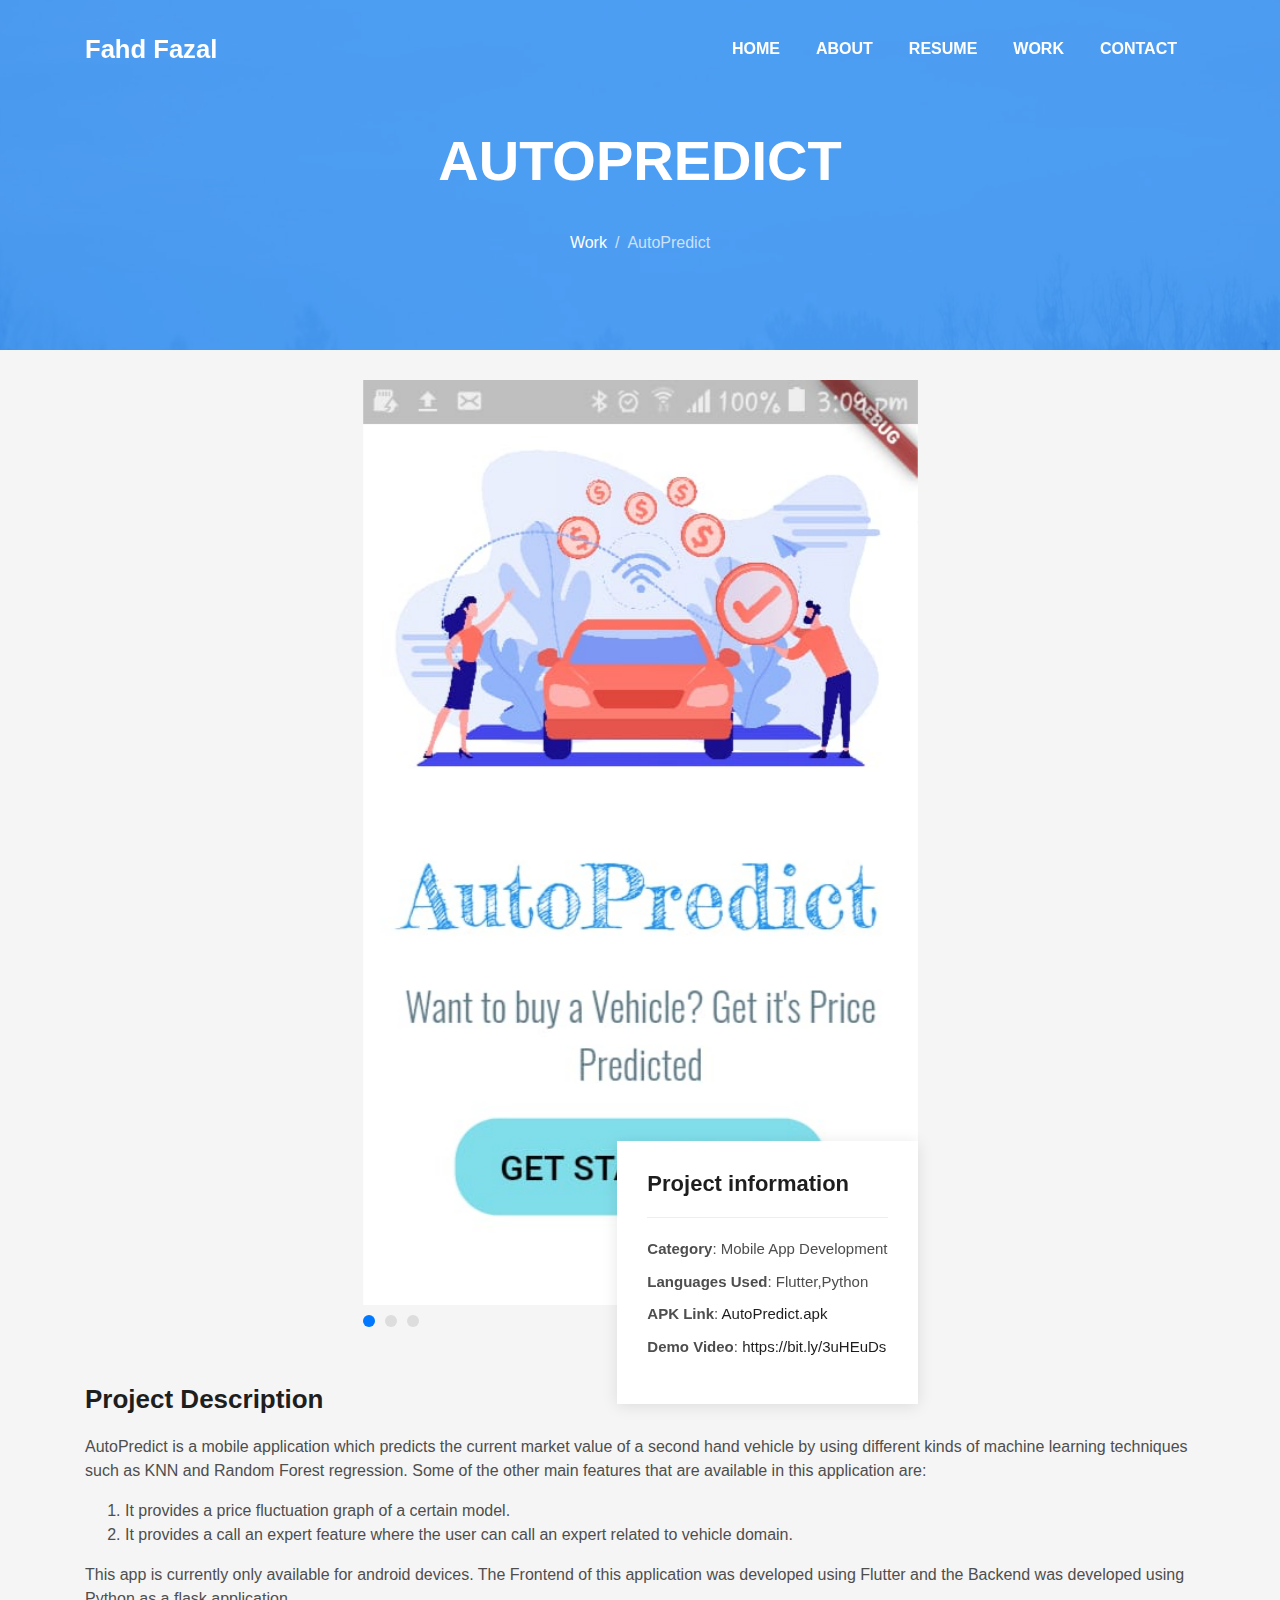
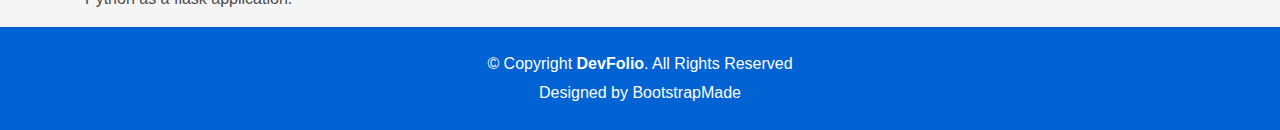
<file: AutoPredict.html>
<!DOCTYPE html>
<html lang="en">

<head>
  <meta charset="utf-8">
  <meta content="width=device-width, initial-scale=1.0" name="viewport">

  <title>AutoPredict</title>
  <meta content="" name="description">
  <meta content="" name="keywords">

  <!-- Favicons -->
  <link href="assets/img/title.jpg" rel="icon">
  <link href="assets/img/title.jpg" rel="apple-touch-icon">

  <!-- Vendor CSS Files -->
  <link href="assets/vendor/bootstrap/css/bootstrap.min.css" rel="stylesheet">
  <link href="assets/vendor/font-awesome/css/font-awesome.min.css" rel="stylesheet">
  <link href="assets/vendor/ionicons/css/ionicons.min.css" rel="stylesheet">
  <link href="assets/vendor/owl.carousel/assets/owl.carousel.min.css" rel="stylesheet">
  <link href="assets/vendor/venobox/venobox.css" rel="stylesheet">

  <!-- Template Main CSS File -->
  <link href="assets/css/style.css" rel="stylesheet">

  <!-- =======================================================
  * Template Name: DevFolio - v2.4.0
  * Template URL: https://bootstrapmade.com/devfolio-bootstrap-portfolio-html-template/
  * Author: BootstrapMade.com
  * License: https://bootstrapmade.com/license/
  ======================================================== -->
</head>

<body id="page-top">

  <!-- ======= Header/ Navbar ======= -->
  <nav class="navbar navbar-b navbar-trans navbar-expand-md fixed-top" id="mainNav">
    <div class="container">
      <a class="navbar-brand js-scroll" href="index.html">Fahd Fazal</a>
      <button class="navbar-toggler collapsed" type="button" data-toggle="collapse" data-target="#navbarDefault" aria-controls="navbarDefault" aria-expanded="false" aria-label="Toggle navigation">
        <span></span>
        <span></span>
        <span></span>
      </button>
      <div class="navbar-collapse collapse justify-content-end" id="navbarDefault">
        <ul class="navbar-nav">
          <li class="nav-item">
            <a class="nav-link js-scroll active" href="index.html">Home</a>
          </li>
          <li class="nav-item">
            <a class="nav-link js-scroll" href="index.html#about">About</a>
          </li>
          <li class="nav-item">
            <a class="nav-link js-scroll" href="index.html#resume">Resume</a>
          </li>
          <li class="nav-item">
            <a class="nav-link js-scroll" href="index.html#work">Work</a>
          </li>
          <li class="nav-item">
            <a class="nav-link js-scroll" href="index.html#contact">Contact</a>
          </li>
        </ul>
      </div>
    </div>
  </nav>

  <div class="intro intro-single route bg-image" style="background-image: url(assets/img/overlay-bg.jpg)">
    <div class="overlay-mf"></div>
    <div class="intro-content display-table">
      <div class="table-cell">
        <div class="container">
          <h2 class="intro-title mb-4">AutoPredict</h2>
          <ol class="breadcrumb d-flex justify-content-center">
            <li class="breadcrumb-item">
              <a href="index.html#work">Work</a>
            </li>
            <li class="breadcrumb-item active">AutoPredict</li>
          </ol>
        </div>
      </div>
    </div>
  </div>

  <main id="main">

    <!-- ======= Portfolio Details Section ======= -->
    <section class="portfolio-details">
      <div class="container">

        <div class="portfolio-details-container" style="width: 50%; height: 50%; left: 25%;" >

          <div class="owl-carousel portfolio-details-carousel">
            <img src="assets/img/AutoPredict1.jpeg" class="img-fluid" alt="">
            <img src="assets/img/AutoPredict2.jpeg" class="img-fluid" alt="">
            <img src="assets/img/AutoPredict3.jpeg" class="img-fluid" alt="">
          </div>

          <div class="portfolio-info">
            <h3>Project information</h3>
            <ul>
              <li><strong>Category</strong>: Mobile App Development</li>
              <li><strong>Languages Used</strong>: Flutter,Python</li>
              <li><strong>APK Link</strong>: <a href="https://bit.ly/3hl4Nv6">AutoPredict.apk</a></li>
              <li><strong>Demo Video</strong>: <a href="https://bit.ly/3uHEuDs">https://bit.ly/3uHEuDs</a></li>
              
            </ul>
          </div>

        </div>

        <div class="portfolio-description">
          <h2>Project Description</h2>
          <p>
            AutoPredict is a mobile application which predicts the current market value of a second hand vehicle by using different kinds of machine learning techniques such as KNN and Random Forest regression. Some of the other main features that are available in this application are:
            <ol>
              <li>It provides a price fluctuation graph of a certain model.</li>
              <li>It provides a call an expert feature where the user can call an expert related to vehicle domain.</li>
            </ol>
          This app is currently only available for android devices. The Frontend of this application was developed using Flutter and the Backend was developed using Python as a flask application.
          </p>
        </div>
      </div>
    </section><!-- End Portfolio Details Section -->

  </main><!-- End #main -->

  <!-- ======= Footer ======= -->
  <footer>
    <div class="container">
      <div class="row">
        <div class="col-sm-12">
          <div class="copyright-box">
            <p class="copyright">&copy; Copyright <strong>DevFolio</strong>. All Rights Reserved</p>
            <div class="credits">
              <!--
              All the links in the footer should remain intact.
              You can delete the links only if you purchased the pro version.
              Licensing information: https://bootstrapmade.com/license/
              Purchase the pro version with working PHP/AJAX contact form: https://bootstrapmade.com/buy/?theme=DevFolio
            -->
              Designed by <a href="https://bootstrapmade.com/">BootstrapMade</a>
            </div>
          </div>
        </div>
      </div>
    </div>
  </footer><!-- End  Footer -->

  <a href="#" class="back-to-top"><i class="fa fa-chevron-up"></i></a>
  <div id="preloader"></div>

  <!-- Vendor JS Files -->
  <script src="assets/vendor/jquery/jquery.min.js"></script>
  <script src="assets/vendor/bootstrap/js/bootstrap.bundle.min.js"></script>
  <script src="assets/vendor/jquery.easing/jquery.easing.min.js"></script>
  <script src="assets/vendor/php-email-form/validate.js"></script>
  <script src="assets/vendor/waypoints/jquery.waypoints.min.js"></script>
  <script src="assets/vendor/counterup/jquery.counterup.min.js"></script>
  <script src="assets/vendor/owl.carousel/owl.carousel.min.js"></script>
  <script src="assets/vendor/typed.js/typed.min.js"></script>
  <script src="assets/vendor/venobox/venobox.min.js"></script>

  <!-- Template Main JS File -->
  <script src="assets/js/main.js"></script>

</body>

</html>
</file>
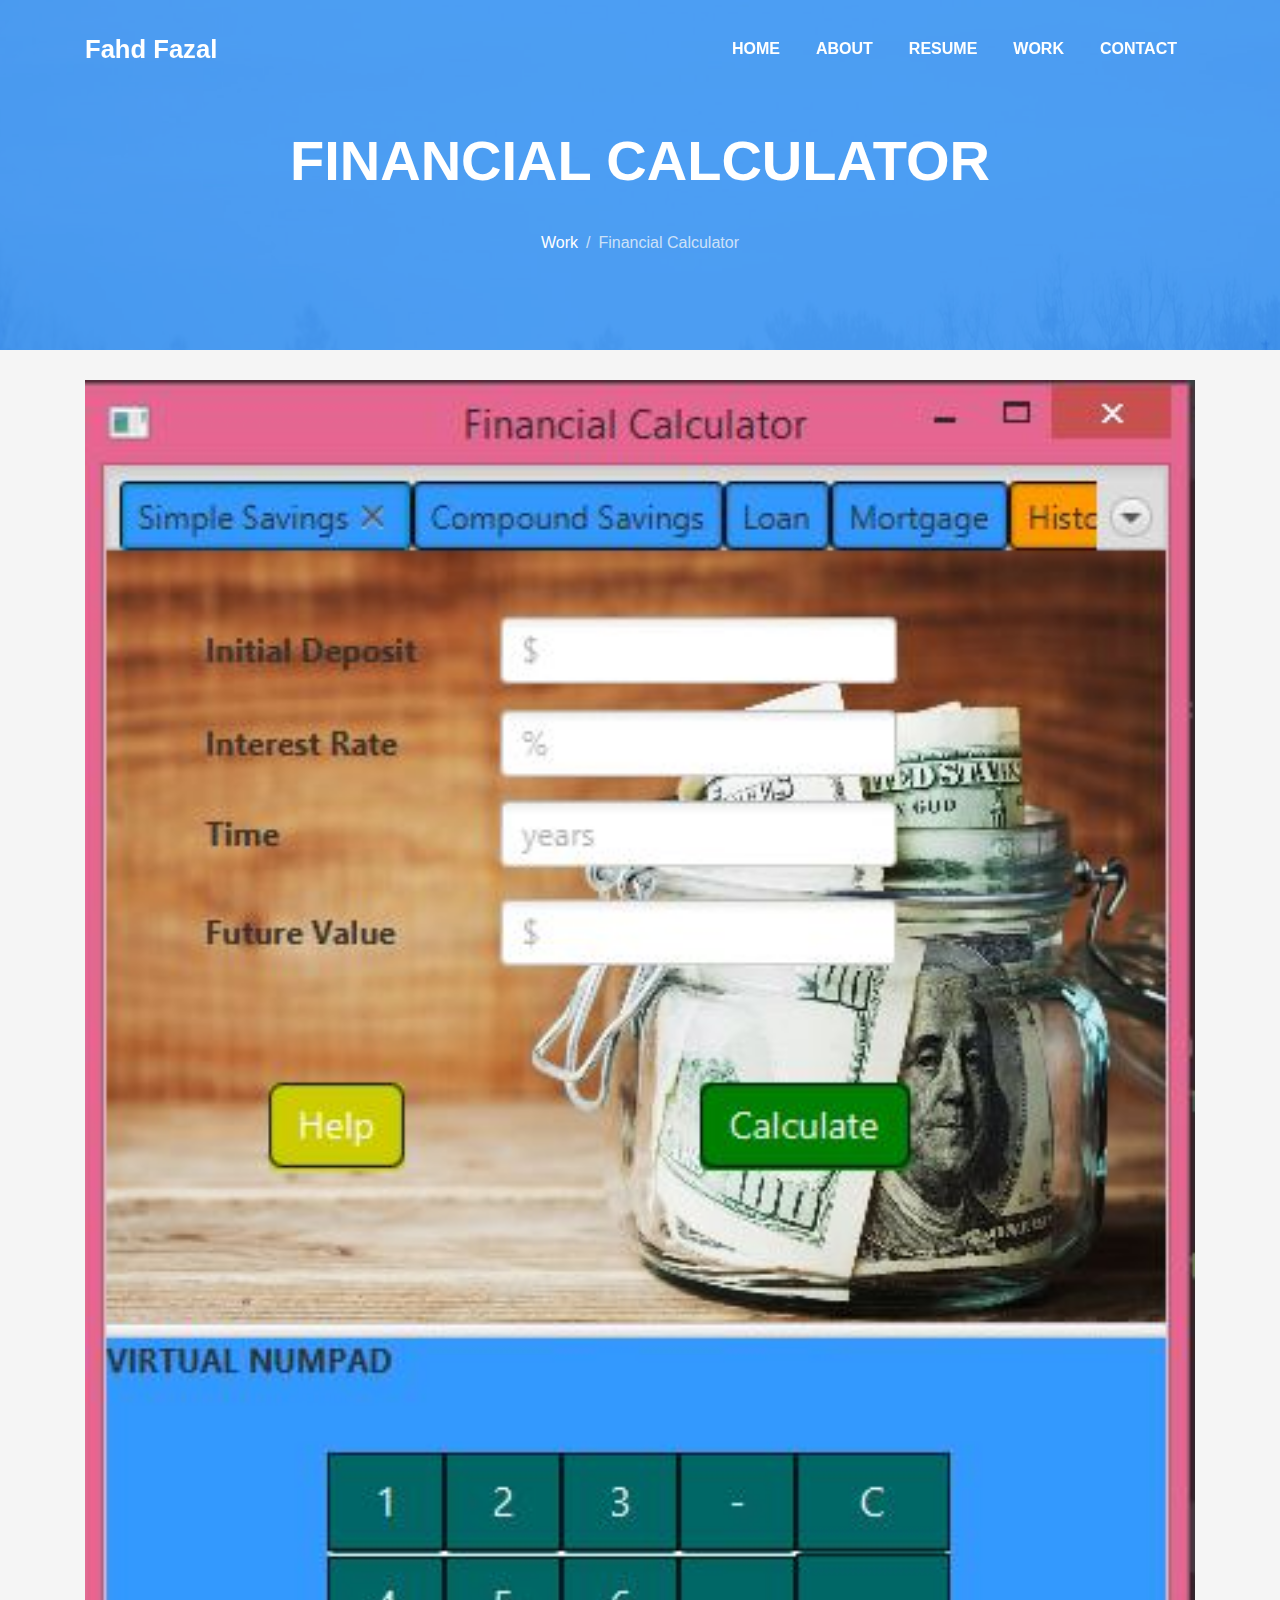
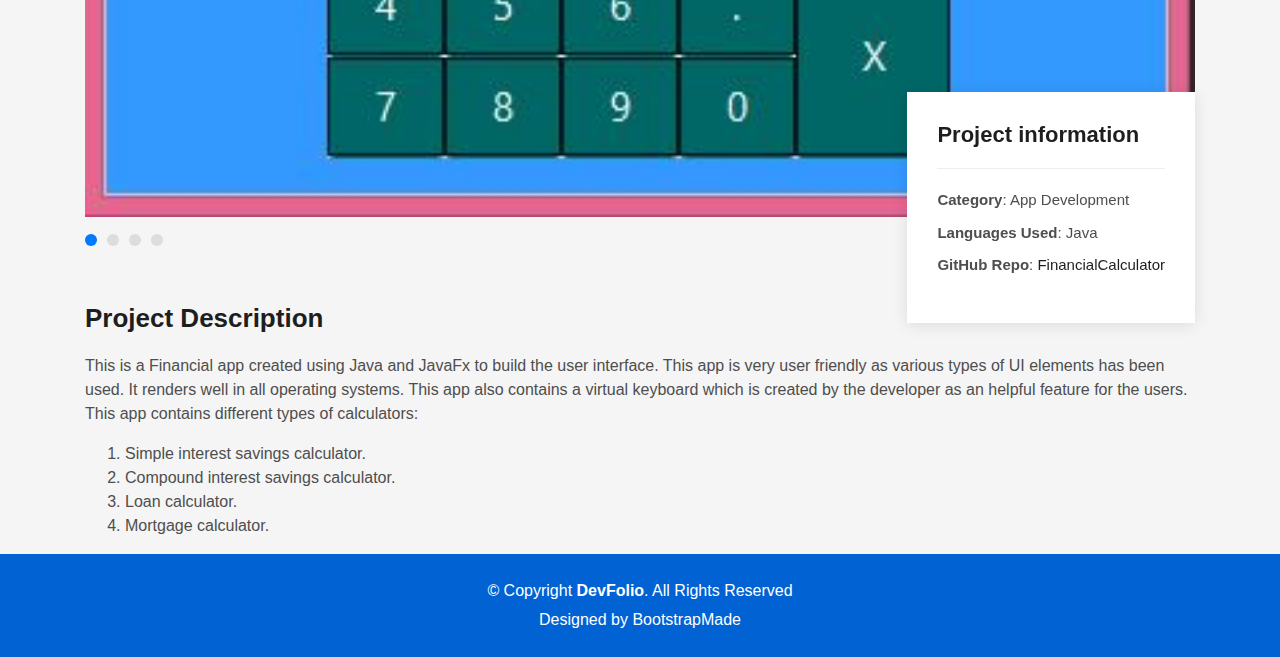
<file: FinancialCalculator.html>
<!DOCTYPE html>
<html lang="en">

<head>
  <meta charset="utf-8">
  <meta content="width=device-width, initial-scale=1.0" name="viewport">

  <title>Financial Calculator</title>
  <meta content="" name="description">
  <meta content="" name="keywords">

  <!-- Favicons -->
  <link href="assets/img/title.jpg" rel="icon">
  <link href="assets/img/title.jpg" rel="apple-touch-icon">

  <!-- Vendor CSS Files -->
  <link href="assets/vendor/bootstrap/css/bootstrap.min.css" rel="stylesheet">
  <link href="assets/vendor/font-awesome/css/font-awesome.min.css" rel="stylesheet">
  <link href="assets/vendor/ionicons/css/ionicons.min.css" rel="stylesheet">
  <link href="assets/vendor/owl.carousel/assets/owl.carousel.min.css" rel="stylesheet">
  <link href="assets/vendor/venobox/venobox.css" rel="stylesheet">

  <!-- Template Main CSS File -->
  <link href="assets/css/style.css" rel="stylesheet">

  <!-- =======================================================
  * Template Name: DevFolio - v2.4.0
  * Template URL: https://bootstrapmade.com/devfolio-bootstrap-portfolio-html-template/
  * Author: BootstrapMade.com
  * License: https://bootstrapmade.com/license/
  ======================================================== -->
</head>

<body id="page-top">

  <!-- ======= Header/ Navbar ======= -->
  <nav class="navbar navbar-b navbar-trans navbar-expand-md fixed-top" id="mainNav">
    <div class="container">
      <a class="navbar-brand js-scroll" href="index.html">Fahd Fazal</a>
      <button class="navbar-toggler collapsed" type="button" data-toggle="collapse" data-target="#navbarDefault" aria-controls="navbarDefault" aria-expanded="false" aria-label="Toggle navigation">
        <span></span>
        <span></span>
        <span></span>
      </button>
      <div class="navbar-collapse collapse justify-content-end" id="navbarDefault">
        <ul class="navbar-nav">
          <li class="nav-item">
            <a class="nav-link js-scroll active" href="index.html">Home</a>
          </li>
          <li class="nav-item">
            <a class="nav-link js-scroll" href="index.html#about">About</a>
          </li>
          <li class="nav-item">
            <a class="nav-link js-scroll" href="index.html#resume">Resume</a>
          </li>
          <li class="nav-item">
            <a class="nav-link js-scroll" href="index.html#work">Work</a>
          </li>
          <li class="nav-item">
            <a class="nav-link js-scroll" href="index.html#contact">Contact</a>
          </li>
        </ul>
      </div>
    </div>
  </nav>

  <div class="intro intro-single route bg-image" style="background-image: url(assets/img/overlay-bg.jpg)">
    <div class="overlay-mf"></div>
    <div class="intro-content display-table">
      <div class="table-cell">
        <div class="container">
          <h2 class="intro-title mb-4">Financial Calculator</h2>
          <ol class="breadcrumb d-flex justify-content-center">
            <li class="breadcrumb-item">
              <a href="index.html#work">Work</a>
            </li>
            <li class="breadcrumb-item active">Financial Calculator</li>
          </ol>
        </div>
      </div>
    </div>
  </div>

  <main id="main">

    <!-- ======= Portfolio Details Section ======= -->
    <section class="portfolio-details">
      <div class="container">

        <div class="portfolio-details-container">

          <div class="owl-carousel portfolio-details-carousel">
            <img src="assets/img/financial-calc-2.JPG" class="img-fluid" alt="">
            <img src="assets/img/financial-calc-3.JPG" class="img-fluid" alt="">
            <img src="assets/img/financial-calc-4.JPG" class="img-fluid" alt="">
            <img src="assets/img/financial-calc-5.JPG" class="img-fluid" alt="">
          </div>

          <div class="portfolio-info">
            <h3>Project information</h3>
            <ul>
              <li><strong>Category</strong>: App Development</li>
              <li><strong>Languages Used</strong>: Java</li>
              <li><strong>GitHub Repo</strong>: <a href="https://github.com/MuhammedFahd/FinancialCalculator">FinancialCalculator</a></li>
            </ul>
          </div>

        </div>

        <div class="portfolio-description">
          <h2>Project Description</h2>
          <p>
            This is a Financial app created using Java and JavaFx to build the user interface. This app is very user friendly as various types of UI elements has been used. It renders well in all operating systems. This app also contains a virtual keyboard which is created by the developer as an helpful feature for the users. This app contains different types of calculators:
            <ol>
              <li>Simple interest savings calculator.</li>
              <li>Compound interest savings calculator.</li>
              <li>Loan calculator.</li>
              <li>Mortgage calculator.</li>
            </ol>
          </p>
        </div>
      </div>
    </section><!-- End Portfolio Details Section -->

  </main><!-- End #main -->

  <!-- ======= Footer ======= -->
  <footer>
    <div class="container">
      <div class="row">
        <div class="col-sm-12">
          <div class="copyright-box">
            <p class="copyright">&copy; Copyright <strong>DevFolio</strong>. All Rights Reserved</p>
            <div class="credits">
              <!--
              All the links in the footer should remain intact.
              You can delete the links only if you purchased the pro version.
              Licensing information: https://bootstrapmade.com/license/
              Purchase the pro version with working PHP/AJAX contact form: https://bootstrapmade.com/buy/?theme=DevFolio
            -->
              Designed by <a href="https://bootstrapmade.com/">BootstrapMade</a>
            </div>
          </div>
        </div>
      </div>
    </div>
  </footer><!-- End  Footer -->

  <a href="#" class="back-to-top"><i class="fa fa-chevron-up"></i></a>
  <div id="preloader"></div>

  <!-- Vendor JS Files -->
  <script src="assets/vendor/jquery/jquery.min.js"></script>
  <script src="assets/vendor/bootstrap/js/bootstrap.bundle.min.js"></script>
  <script src="assets/vendor/jquery.easing/jquery.easing.min.js"></script>
  <script src="assets/vendor/php-email-form/validate.js"></script>
  <script src="assets/vendor/waypoints/jquery.waypoints.min.js"></script>
  <script src="assets/vendor/counterup/jquery.counterup.min.js"></script>
  <script src="assets/vendor/owl.carousel/owl.carousel.min.js"></script>
  <script src="assets/vendor/typed.js/typed.min.js"></script>
  <script src="assets/vendor/venobox/venobox.min.js"></script>

  <!-- Template Main JS File -->
  <script src="assets/js/main.js"></script>

</body>

</html>
</file>
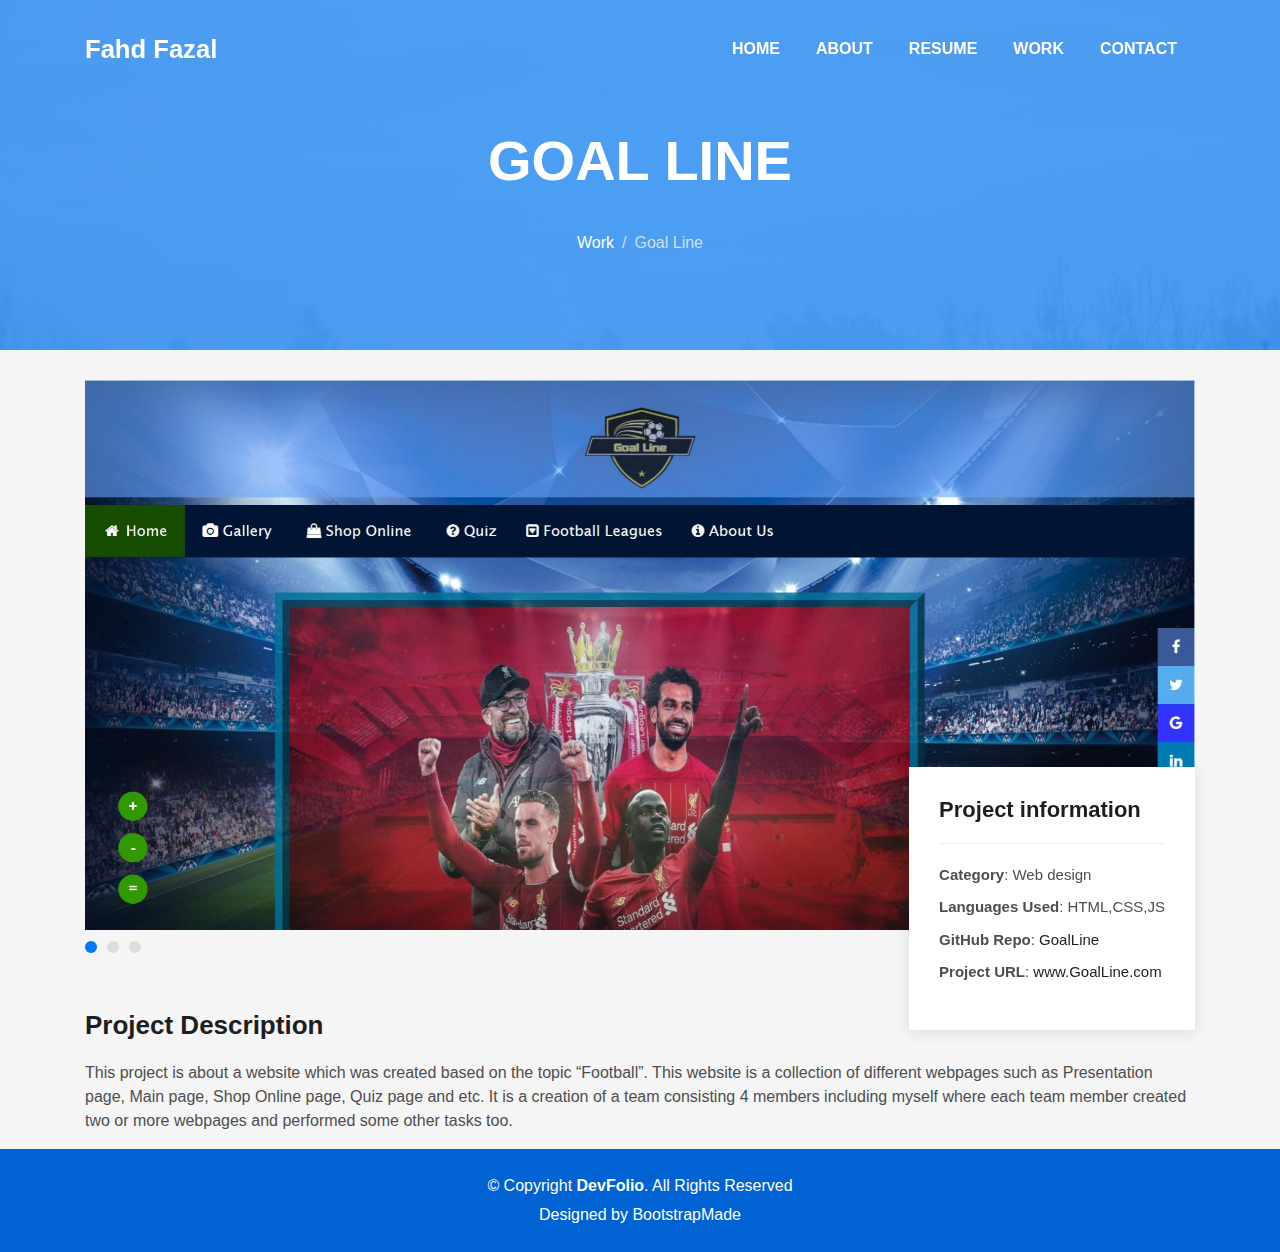
<file: GoalLine.html>
<!DOCTYPE html>
<html lang="en">

<head>
  <meta charset="utf-8">
  <meta content="width=device-width, initial-scale=1.0" name="viewport">

  <title>Goal Line</title>
  <meta content="" name="description">
  <meta content="" name="keywords">

  <!-- Favicons -->
  <link href="assets/img/title.jpg" rel="icon">
  <link href="assets/img/title.jpg" rel="apple-touch-icon">

  <!-- Vendor CSS Files -->
  <link href="assets/vendor/bootstrap/css/bootstrap.min.css" rel="stylesheet">
  <link href="assets/vendor/font-awesome/css/font-awesome.min.css" rel="stylesheet">
  <link href="assets/vendor/ionicons/css/ionicons.min.css" rel="stylesheet">
  <link href="assets/vendor/owl.carousel/assets/owl.carousel.min.css" rel="stylesheet">
  <link href="assets/vendor/venobox/venobox.css" rel="stylesheet">

  <!-- Template Main CSS File -->
  <link href="assets/css/style.css" rel="stylesheet">

  <!-- =======================================================
  * Template Name: DevFolio - v2.4.0
  * Template URL: https://bootstrapmade.com/devfolio-bootstrap-portfolio-html-template/
  * Author: BootstrapMade.com
  * License: https://bootstrapmade.com/license/
  ======================================================== -->
</head>

<body id="page-top">

  <!-- ======= Header/ Navbar ======= -->
  <nav class="navbar navbar-b navbar-trans navbar-expand-md fixed-top" id="mainNav">
    <div class="container">
      <a class="navbar-brand js-scroll" href="index.html">Fahd Fazal</a>
      <button class="navbar-toggler collapsed" type="button" data-toggle="collapse" data-target="#navbarDefault" aria-controls="navbarDefault" aria-expanded="false" aria-label="Toggle navigation">
        <span></span>
        <span></span>
        <span></span>
      </button>
      <div class="navbar-collapse collapse justify-content-end" id="navbarDefault">
        <ul class="navbar-nav">
          <li class="nav-item">
            <a class="nav-link js-scroll active" href="index.html">Home</a>
          </li>
          <li class="nav-item">
            <a class="nav-link js-scroll" href="index.html#about">About</a>
          </li>
          <li class="nav-item">
            <a class="nav-link js-scroll" href="index.html#resume">Resume</a>
          </li>
          <li class="nav-item">
            <a class="nav-link js-scroll" href="index.html#work">Work</a>
          </li>
          <li class="nav-item">
            <a class="nav-link js-scroll" href="index.html#contact">Contact</a>
          </li>
        </ul>
      </div>
    </div>
  </nav>

  <div class="intro intro-single route bg-image" style="background-image: url(assets/img/overlay-bg.jpg)">
    <div class="overlay-mf"></div>
    <div class="intro-content display-table">
      <div class="table-cell">
        <div class="container">
          <h2 class="intro-title mb-4">Goal Line</h2>
          <ol class="breadcrumb d-flex justify-content-center">
            <li class="breadcrumb-item">
              <a href="index.html#work">Work</a>
            </li>
            <li class="breadcrumb-item active">Goal Line</li>
          </ol>
        </div>
      </div>
    </div>
  </div>

  <main id="main">

    <!-- ======= Portfolio Details Section ======= -->
    <section class="portfolio-details">
      <div class="container">

        <div class="portfolio-details-container">

          <div class="owl-carousel portfolio-details-carousel">
            <img src="assets/img/goal-line-1.JPG" class="img-fluid" alt="">
            <img src="assets/img/goal-line-2.JPG" class="img-fluid" alt="">
            <img src="assets/img/goal-line-3.JPG" class="img-fluid" alt="">
          </div>

          <div class="portfolio-info">
            <h3>Project information</h3>
            <ul>
              <li><strong>Category</strong>: Web design</li>
              <li><strong>Languages Used</strong>: HTML,CSS,JS</li>
              <li><strong>GitHub Repo</strong>: <a href="https://github.com/MuhammedFahd/GoalLine">GoalLine</a></li>
              <li><strong>Project URL</strong>: <a href="https://muhammedfahd.github.io/GoalLine/">www.GoalLine.com</a></li>
            </ul>
          </div>

        </div>

        <div class="portfolio-description">
          <h2>Project Description</h2>
          <p>
            This project is about a website which was created based on the topic “Football”. This website is a collection of different webpages such as Presentation page, Main page, Shop Online page, Quiz page and etc. It is a creation of a team consisting 4 members including myself where each team member created two or more webpages and performed some other tasks too.
          </p>
        </div>
      </div>
    </section><!-- End Portfolio Details Section -->

  </main><!-- End #main -->

  <!-- ======= Footer ======= -->
  <footer>
    <div class="container">
      <div class="row">
        <div class="col-sm-12">
          <div class="copyright-box">
            <p class="copyright">&copy; Copyright <strong>DevFolio</strong>. All Rights Reserved</p>
            <div class="credits">
              <!--
              All the links in the footer should remain intact.
              You can delete the links only if you purchased the pro version.
              Licensing information: https://bootstrapmade.com/license/
              Purchase the pro version with working PHP/AJAX contact form: https://bootstrapmade.com/buy/?theme=DevFolio
            -->
              Designed by <a href="https://bootstrapmade.com/">BootstrapMade</a>
            </div>
          </div>
        </div>
      </div>
    </div>
  </footer><!-- End  Footer -->

  <a href="#" class="back-to-top"><i class="fa fa-chevron-up"></i></a>
  <div id="preloader"></div>

  <!-- Vendor JS Files -->
  <script src="assets/vendor/jquery/jquery.min.js"></script>
  <script src="assets/vendor/bootstrap/js/bootstrap.bundle.min.js"></script>
  <script src="assets/vendor/jquery.easing/jquery.easing.min.js"></script>
  <script src="assets/vendor/php-email-form/validate.js"></script>
  <script src="assets/vendor/waypoints/jquery.waypoints.min.js"></script>
  <script src="assets/vendor/counterup/jquery.counterup.min.js"></script>
  <script src="assets/vendor/owl.carousel/owl.carousel.min.js"></script>
  <script src="assets/vendor/typed.js/typed.min.js"></script>
  <script src="assets/vendor/venobox/venobox.min.js"></script>

  <!-- Template Main JS File -->
  <script src="assets/js/main.js"></script>

</body>

</html>
</file>
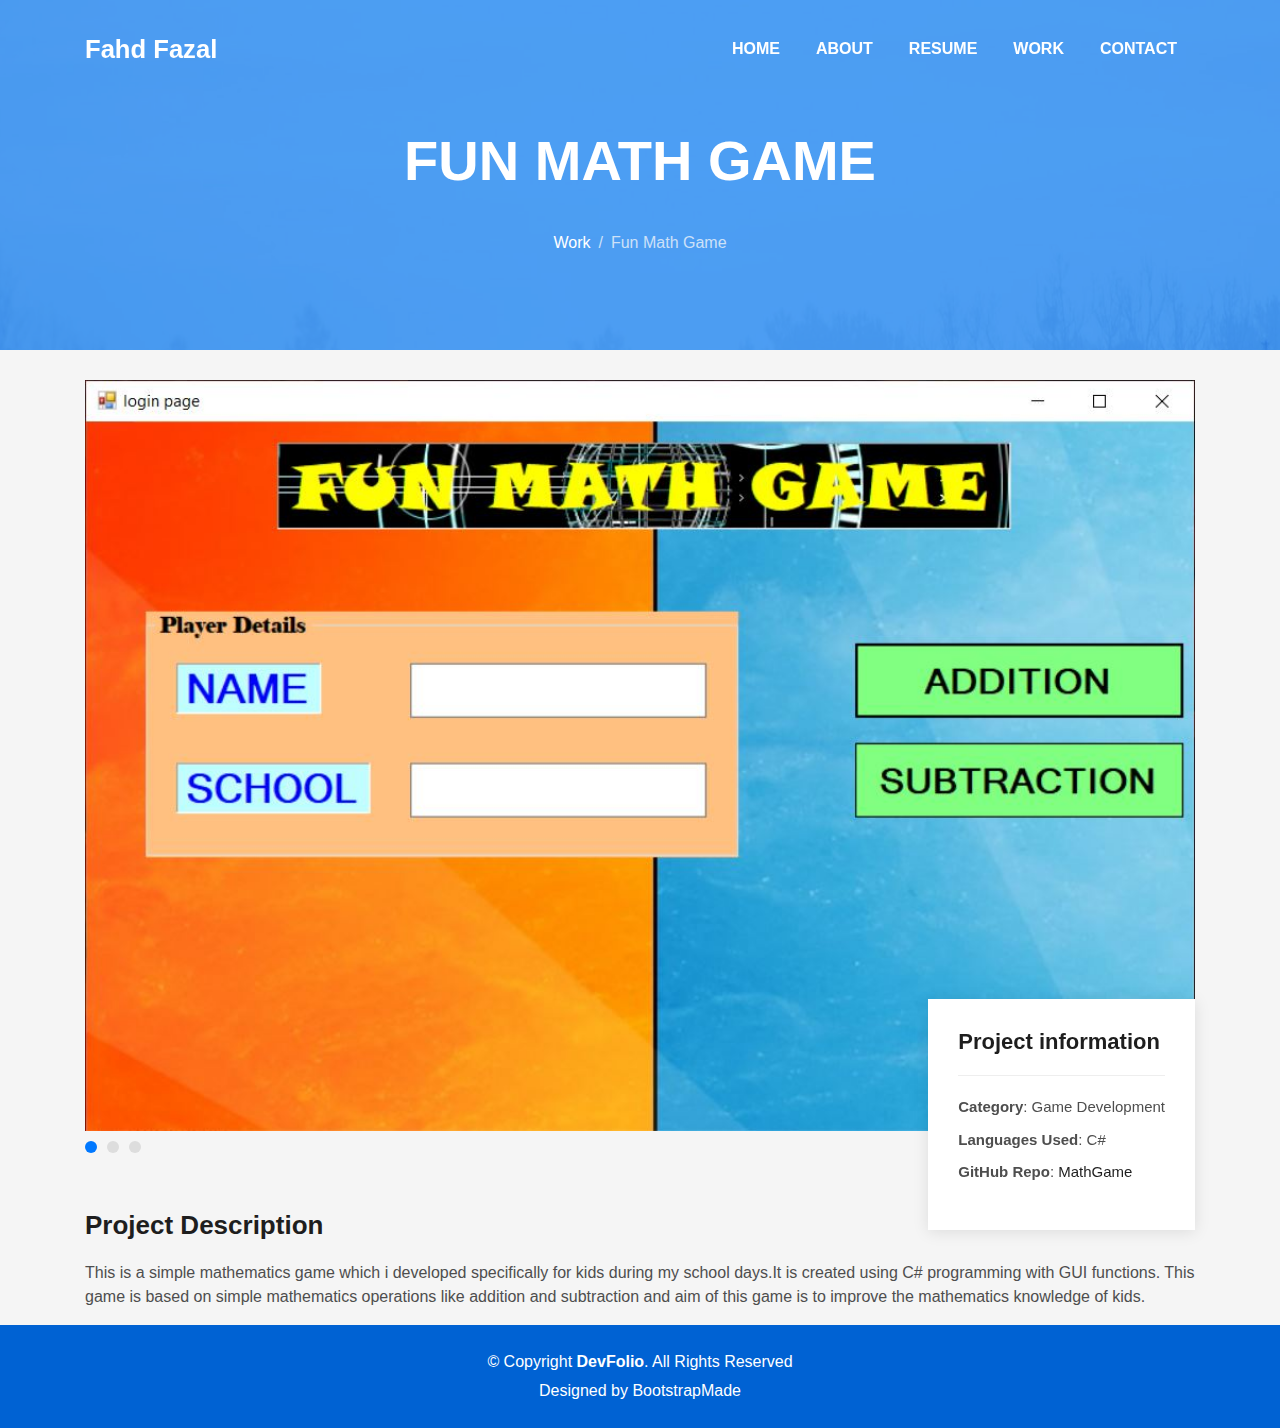
<file: MathGame.html>
<!DOCTYPE html>
<html lang="en">

<head>
  <meta charset="utf-8">
  <meta content="width=device-width, initial-scale=1.0" name="viewport">

  <title>Fun Math Game</title>
  <meta content="" name="description">
  <meta content="" name="keywords">

  <!-- Favicons -->
  <link href="assets/img/title.jpg" rel="icon">
  <link href="assets/img/title.jpg" rel="apple-touch-icon">

  <!-- Vendor CSS Files -->
  <link href="assets/vendor/bootstrap/css/bootstrap.min.css" rel="stylesheet">
  <link href="assets/vendor/font-awesome/css/font-awesome.min.css" rel="stylesheet">
  <link href="assets/vendor/ionicons/css/ionicons.min.css" rel="stylesheet">
  <link href="assets/vendor/owl.carousel/assets/owl.carousel.min.css" rel="stylesheet">
  <link href="assets/vendor/venobox/venobox.css" rel="stylesheet">

  <!-- Template Main CSS File -->
  <link href="assets/css/style.css" rel="stylesheet">

  <!-- =======================================================
  * Template Name: DevFolio - v2.4.0
  * Template URL: https://bootstrapmade.com/devfolio-bootstrap-portfolio-html-template/
  * Author: BootstrapMade.com
  * License: https://bootstrapmade.com/license/
  ======================================================== -->
</head>

<body id="page-top">

  <!-- ======= Header/ Navbar ======= -->
  <nav class="navbar navbar-b navbar-trans navbar-expand-md fixed-top" id="mainNav">
    <div class="container">
      <a class="navbar-brand js-scroll" href="index.html">Fahd Fazal</a>
      <button class="navbar-toggler collapsed" type="button" data-toggle="collapse" data-target="#navbarDefault" aria-controls="navbarDefault" aria-expanded="false" aria-label="Toggle navigation">
        <span></span>
        <span></span>
        <span></span>
      </button>
      <div class="navbar-collapse collapse justify-content-end" id="navbarDefault">
        <ul class="navbar-nav">
          <li class="nav-item">
            <a class="nav-link js-scroll active" href="index.html">Home</a>
          </li>
          <li class="nav-item">
            <a class="nav-link js-scroll" href="index.html#about">About</a>
          </li>
          <li class="nav-item">
            <a class="nav-link js-scroll" href="index.html#resume">Resume</a>
          </li>
          <li class="nav-item">
            <a class="nav-link js-scroll" href="index.html#work">Work</a>
          </li>
          <li class="nav-item">
            <a class="nav-link js-scroll" href="index.html#contact">Contact</a>
          </li>
        </ul>
      </div>
    </div>
  </nav>

  <div class="intro intro-single route bg-image" style="background-image: url(assets/img/overlay-bg.jpg)">
    <div class="overlay-mf"></div>
    <div class="intro-content display-table">
      <div class="table-cell">
        <div class="container">
          <h2 class="intro-title mb-4">Fun Math Game</h2>
          <ol class="breadcrumb d-flex justify-content-center">
            <li class="breadcrumb-item">
              <a href="index.html#work">Work</a>
            </li>
            <li class="breadcrumb-item active">Fun Math Game</li>
          </ol>
        </div>
      </div>
    </div>
  </div>

  <main id="main">

    <!-- ======= Portfolio Details Section ======= -->
    <section class="portfolio-details">
      <div class="container">

        <div class="portfolio-details-container">

          <div class="owl-carousel portfolio-details-carousel">
            <img src="assets/img/math-game-1.JPG" class="img-fluid" alt="">
            <img src="assets/img/math-game-2.JPG" class="img-fluid" alt="">
            <img src="assets/img/math-game-3.JPG" class="img-fluid" alt="">
          </div>

          <div class="portfolio-info">
            <h3>Project information</h3>
            <ul>
              <li><strong>Category</strong>: Game Development</li>
              <li><strong>Languages Used</strong>: C#</li>
              <li><strong>GitHub Repo</strong>: <a href="https://github.com/MuhammedFahd/MathGame">MathGame</a></li>
            </ul>
          </div>

        </div>

        <div class="portfolio-description">
          <h2>Project Description</h2>
          <p>
            This is a simple mathematics game which i developed specifically for kids during my school days.It is created using C# programming with GUI functions. This game is based on simple mathematics operations like addition and subtraction and aim of this game is to improve the mathematics knowledge of kids.
          </p>
        </div>
      </div>
    </section><!-- End Portfolio Details Section -->

  </main><!-- End #main -->

  <!-- ======= Footer ======= -->
  <footer>
    <div class="container">
      <div class="row">
        <div class="col-sm-12">
          <div class="copyright-box">
            <p class="copyright">&copy; Copyright <strong>DevFolio</strong>. All Rights Reserved</p>
            <div class="credits">
              <!--
              All the links in the footer should remain intact.
              You can delete the links only if you purchased the pro version.
              Licensing information: https://bootstrapmade.com/license/
              Purchase the pro version with working PHP/AJAX contact form: https://bootstrapmade.com/buy/?theme=DevFolio
            -->
              Designed by <a href="https://bootstrapmade.com/">BootstrapMade</a>
            </div>
          </div>
        </div>
      </div>
    </div>
  </footer><!-- End  Footer -->

  <a href="#" class="back-to-top"><i class="fa fa-chevron-up"></i></a>
  <div id="preloader"></div>

  <!-- Vendor JS Files -->
  <script src="assets/vendor/jquery/jquery.min.js"></script>
  <script src="assets/vendor/bootstrap/js/bootstrap.bundle.min.js"></script>
  <script src="assets/vendor/jquery.easing/jquery.easing.min.js"></script>
  <script src="assets/vendor/php-email-form/validate.js"></script>
  <script src="assets/vendor/waypoints/jquery.waypoints.min.js"></script>
  <script src="assets/vendor/counterup/jquery.counterup.min.js"></script>
  <script src="assets/vendor/owl.carousel/owl.carousel.min.js"></script>
  <script src="assets/vendor/typed.js/typed.min.js"></script>
  <script src="assets/vendor/venobox/venobox.min.js"></script>

  <!-- Template Main JS File -->
  <script src="assets/js/main.js"></script>

</body>

</html>
</file>
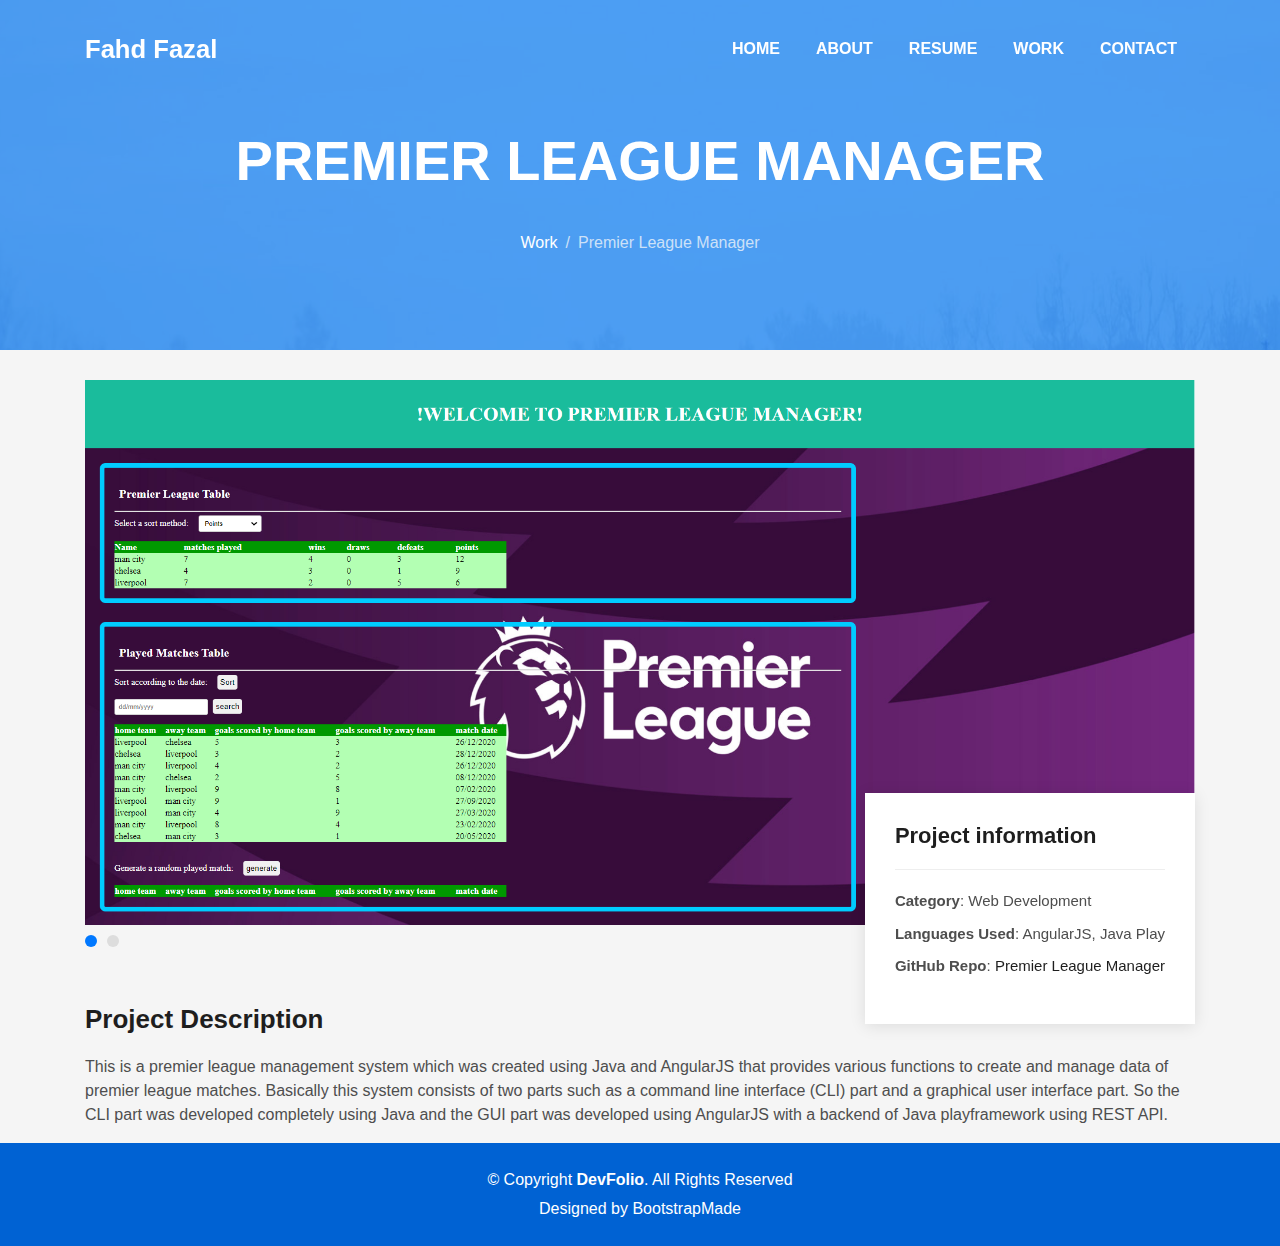
<file: PremierLeagueManager.html>
<!DOCTYPE html>
<html lang="en">

<head>
  <meta charset="utf-8">
  <meta content="width=device-width, initial-scale=1.0" name="viewport">

  <title>Premier League Manager</title>
  <meta content="" name="description">
  <meta content="" name="keywords">

  <!-- Favicons -->
  <link href="assets/img/title.jpg" rel="icon">
  <link href="assets/img/title.jpg" rel="apple-touch-icon">

  <!-- Vendor CSS Files -->
  <link href="assets/vendor/bootstrap/css/bootstrap.min.css" rel="stylesheet">
  <link href="assets/vendor/font-awesome/css/font-awesome.min.css" rel="stylesheet">
  <link href="assets/vendor/ionicons/css/ionicons.min.css" rel="stylesheet">
  <link href="assets/vendor/owl.carousel/assets/owl.carousel.min.css" rel="stylesheet">
  <link href="assets/vendor/venobox/venobox.css" rel="stylesheet">

  <!-- Template Main CSS File -->
  <link href="assets/css/style.css" rel="stylesheet">

  <!-- =======================================================
  * Template Name: DevFolio - v2.4.0
  * Template URL: https://bootstrapmade.com/devfolio-bootstrap-portfolio-html-template/
  * Author: BootstrapMade.com
  * License: https://bootstrapmade.com/license/
  ======================================================== -->
</head>

<body id="page-top">

  <!-- ======= Header/ Navbar ======= -->
  <nav class="navbar navbar-b navbar-trans navbar-expand-md fixed-top" id="mainNav">
    <div class="container">
      <a class="navbar-brand js-scroll" href="index.html">Fahd Fazal</a>
      <button class="navbar-toggler collapsed" type="button" data-toggle="collapse" data-target="#navbarDefault" aria-controls="navbarDefault" aria-expanded="false" aria-label="Toggle navigation">
        <span></span>
        <span></span>
        <span></span>
      </button>
      <div class="navbar-collapse collapse justify-content-end" id="navbarDefault">
        <ul class="navbar-nav">
          <li class="nav-item">
            <a class="nav-link js-scroll active" href="index.html">Home</a>
          </li>
          <li class="nav-item">
            <a class="nav-link js-scroll" href="index.html#about">About</a>
          </li>
          <li class="nav-item">
            <a class="nav-link js-scroll" href="index.html#resume">Resume</a>
          </li>
          <li class="nav-item">
            <a class="nav-link js-scroll" href="index.html#work">Work</a>
          </li>
          <li class="nav-item">
            <a class="nav-link js-scroll" href="index.html#contact">Contact</a>
          </li>
        </ul>
      </div>
    </div>
  </nav>

  <div class="intro intro-single route bg-image" style="background-image: url(assets/img/overlay-bg.jpg)">
    <div class="overlay-mf"></div>
    <div class="intro-content display-table">
      <div class="table-cell">
        <div class="container">
          <h2 class="intro-title mb-4">Premier League Manager</h2>
          <ol class="breadcrumb d-flex justify-content-center">
            <li class="breadcrumb-item">
              <a href="index.html#work">Work</a>
            </li>
            <li class="breadcrumb-item active">Premier League Manager</li>
          </ol>
        </div>
      </div>
    </div>
  </div>

  <main id="main">

    <!-- ======= Portfolio Details Section ======= -->
    <section class="portfolio-details">
      <div class="container">

        <div class="portfolio-details-container">

          <div class="owl-carousel portfolio-details-carousel">
            <img src="assets/img/PL-img1.PNG" class="img-fluid" alt="">
            <img src="assets/img/PL-img2edit.png" class="img-fluid" alt="">
          </div>

          <div class="portfolio-info">
            <h3>Project information</h3>
            <ul>
              <li><strong>Category</strong>: Web Development</li>
              <li><strong>Languages Used</strong>: AngularJS, Java Play</li>
              <li><strong>GitHub Repo</strong>: <a href="https://github.com/MuhammedFahd/Premier-League-Manager">Premier League Manager</a></li>
            </ul>
          </div>

        </div>

        <div class="portfolio-description">
          <h2>Project Description</h2>
          <p>
            This is a premier league management system which was created using Java and AngularJS that provides various functions to create and manage data of premier league matches. Basically this system consists of two parts such as a command line interface (CLI) part and a graphical user interface part. So the CLI part was developed completely using Java and the GUI part was developed using AngularJS with a backend of Java playframework using REST API.
          </p>
        </div>
      </div>
    </section><!-- End Portfolio Details Section -->

  </main><!-- End #main -->

  <!-- ======= Footer ======= -->
  <footer>
    <div class="container">
      <div class="row">
        <div class="col-sm-12">
          <div class="copyright-box">
            <p class="copyright">&copy; Copyright <strong>DevFolio</strong>. All Rights Reserved</p>
            <div class="credits">
              <!--
              All the links in the footer should remain intact.
              You can delete the links only if you purchased the pro version.
              Licensing information: https://bootstrapmade.com/license/
              Purchase the pro version with working PHP/AJAX contact form: https://bootstrapmade.com/buy/?theme=DevFolio
            -->
              Designed by <a href="https://bootstrapmade.com/">BootstrapMade</a>
            </div>
          </div>
        </div>
      </div>
    </div>
  </footer><!-- End  Footer -->

  <a href="#" class="back-to-top"><i class="fa fa-chevron-up"></i></a>
  <div id="preloader"></div>

  <!-- Vendor JS Files -->
  <script src="assets/vendor/jquery/jquery.min.js"></script>
  <script src="assets/vendor/bootstrap/js/bootstrap.bundle.min.js"></script>
  <script src="assets/vendor/jquery.easing/jquery.easing.min.js"></script>
  <script src="assets/vendor/php-email-form/validate.js"></script>
  <script src="assets/vendor/waypoints/jquery.waypoints.min.js"></script>
  <script src="assets/vendor/counterup/jquery.counterup.min.js"></script>
  <script src="assets/vendor/owl.carousel/owl.carousel.min.js"></script>
  <script src="assets/vendor/typed.js/typed.min.js"></script>
  <script src="assets/vendor/venobox/venobox.min.js"></script>

  <!-- Template Main JS File -->
  <script src="assets/js/main.js"></script>

</body>

</html>
</file>
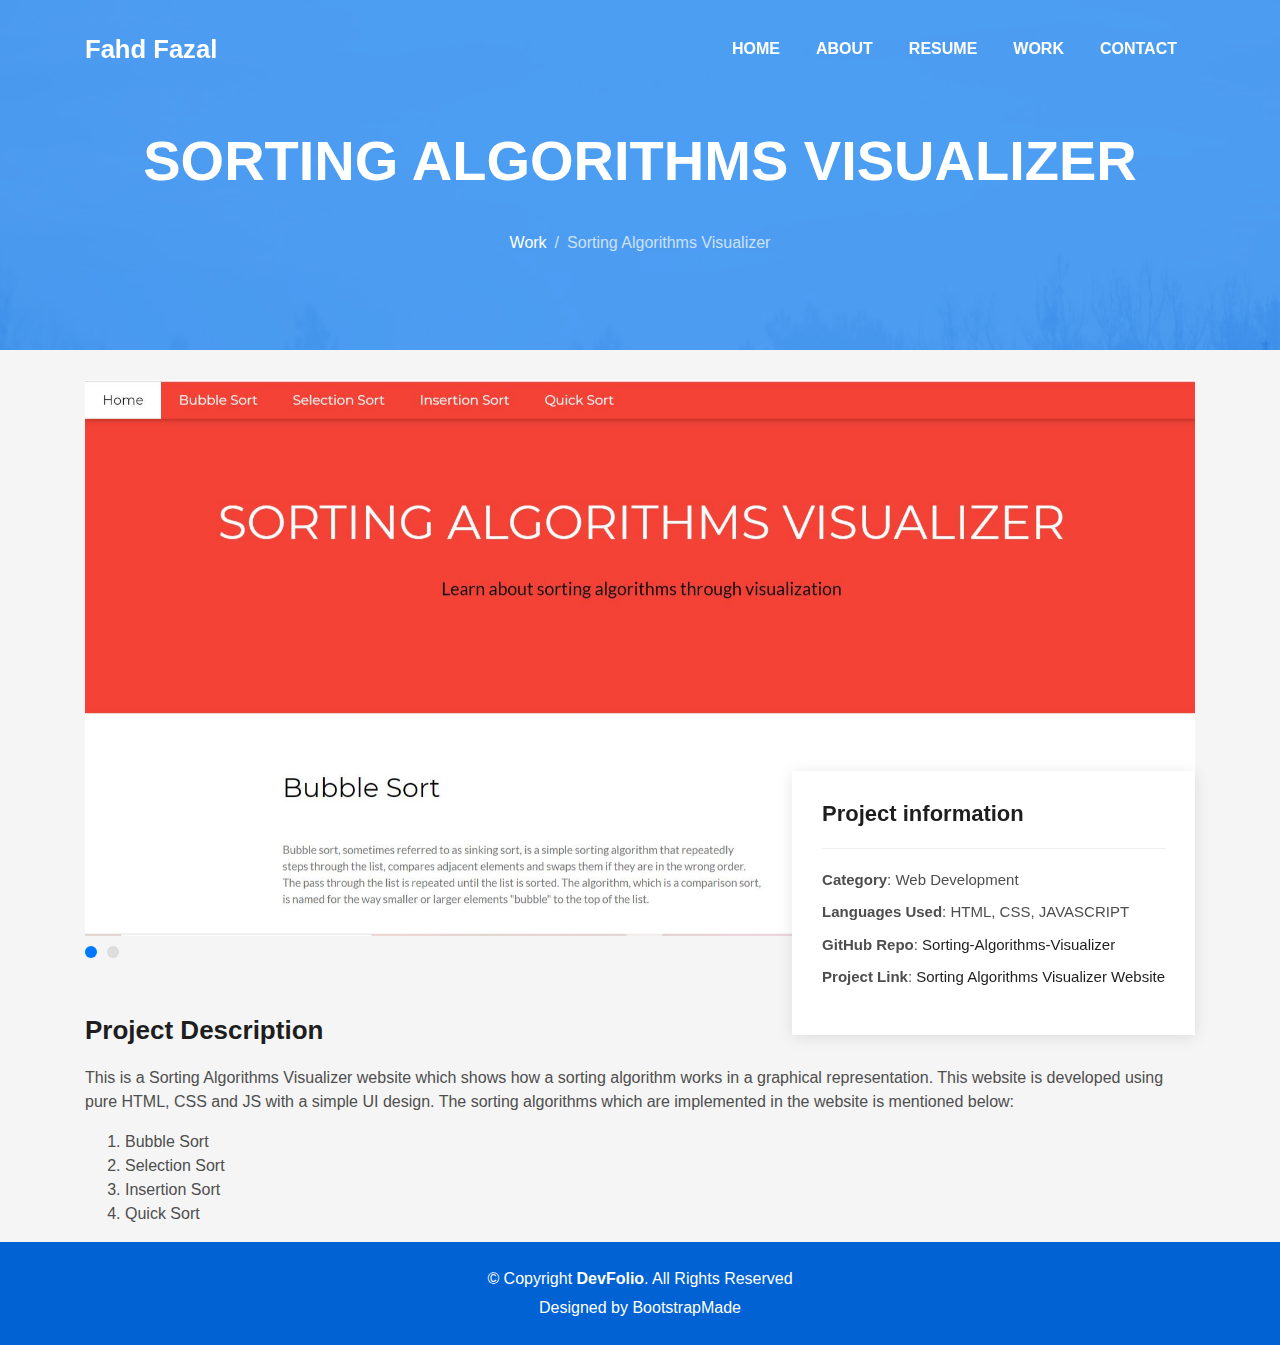
<file: SortingVisualizer.html>
<!DOCTYPE html>
<html lang="en">

<head>
  <meta charset="utf-8">
  <meta content="width=device-width, initial-scale=1.0" name="viewport">

  <title>Sorting Algorithms Visualizer</title>
  <meta content="" name="description">
  <meta content="" name="keywords">

  <!-- Favicons -->
  <link href="assets/img/title.jpg" rel="icon">
  <link href="assets/img/title.jpg" rel="apple-touch-icon">

  <!-- Vendor CSS Files -->
  <link href="assets/vendor/bootstrap/css/bootstrap.min.css" rel="stylesheet">
  <link href="assets/vendor/font-awesome/css/font-awesome.min.css" rel="stylesheet">
  <link href="assets/vendor/ionicons/css/ionicons.min.css" rel="stylesheet">
  <link href="assets/vendor/owl.carousel/assets/owl.carousel.min.css" rel="stylesheet">
  <link href="assets/vendor/venobox/venobox.css" rel="stylesheet">

  <!-- Template Main CSS File -->
  <link href="assets/css/style.css" rel="stylesheet">

  <!-- =======================================================
  * Template Name: DevFolio - v2.4.0
  * Template URL: https://bootstrapmade.com/devfolio-bootstrap-portfolio-html-template/
  * Author: BootstrapMade.com
  * License: https://bootstrapmade.com/license/
  ======================================================== -->
</head>

<body id="page-top">

  <!-- ======= Header/ Navbar ======= -->
  <nav class="navbar navbar-b navbar-trans navbar-expand-md fixed-top" id="mainNav">
    <div class="container">
      <a class="navbar-brand js-scroll" href="index.html">Fahd Fazal</a>
      <button class="navbar-toggler collapsed" type="button" data-toggle="collapse" data-target="#navbarDefault" aria-controls="navbarDefault" aria-expanded="false" aria-label="Toggle navigation">
        <span></span>
        <span></span>
        <span></span>
      </button>
      <div class="navbar-collapse collapse justify-content-end" id="navbarDefault">
        <ul class="navbar-nav">
          <li class="nav-item">
            <a class="nav-link js-scroll active" href="index.html">Home</a>
          </li>
          <li class="nav-item">
            <a class="nav-link js-scroll" href="index.html#about">About</a>
          </li>
          <li class="nav-item">
            <a class="nav-link js-scroll" href="index.html#resume">Resume</a>
          </li>
          <li class="nav-item">
            <a class="nav-link js-scroll" href="index.html#work">Work</a>
          </li>
          <li class="nav-item">
            <a class="nav-link js-scroll" href="index.html#contact">Contact</a>
          </li>
        </ul>
      </div>
    </div>
  </nav>

  <div class="intro intro-single route bg-image" style="background-image: url(assets/img/overlay-bg.jpg)">
    <div class="overlay-mf"></div>
    <div class="intro-content display-table">
      <div class="table-cell">
        <div class="container">
          <h2 class="intro-title mb-4">Sorting Algorithms Visualizer</h2>
          <ol class="breadcrumb d-flex justify-content-center">
            <li class="breadcrumb-item">
              <a href="index.html#work">Work</a>
            </li>
            <li class="breadcrumb-item active">Sorting Algorithms Visualizer</li>
          </ol>
        </div>
      </div>
    </div>
  </div>

  <main id="main">

    <!-- ======= Portfolio Details Section ======= -->
    <section class="portfolio-details">
      <div class="container">

        <div class="portfolio-details-container">

          <div class="owl-carousel portfolio-details-carousel">
            <img src="assets/img/sort-1.JPG" class="img-fluid" alt="">
            <img src="assets/img/sort-2.JPG" class="img-fluid" alt="">
          </div>

          <div class="portfolio-info">
            <h3>Project information</h3>
            <ul>
              <li><strong>Category</strong>: Web Development</li>
              <li><strong>Languages Used</strong>: HTML, CSS, JAVASCRIPT</li>
              <li><strong>GitHub Repo</strong>: <a href="https://github.com/MuhammedFahd/Sorting-Algorithm-Visualizer">Sorting-Algorithms-Visualizer</a></li>
              <li><strong>Project Link</strong>: <a href="https://muhammedfahd.github.io/Sorting-Algorithm-Visualizer/">Sorting Algorithms Visualizer Website</a></li>
            </ul>
          </div>

        </div>

        <div class="portfolio-description">
          <h2>Project Description</h2>
          <p>
            This is a Sorting Algorithms Visualizer website which shows how a sorting algorithm works in a graphical representation. This website is developed using pure HTML, CSS and JS with a simple UI design. The sorting algorithms which are implemented in the website is mentioned below:
          <ol>
            <li>Bubble Sort</li>
            <li>Selection Sort</li>
            <li>Insertion Sort</li>
            <li>Quick Sort</li>
          </ol>
          </p>
        </div>
      </div>
    </section><!-- End Portfolio Details Section -->

  </main><!-- End #main -->

  <!-- ======= Footer ======= -->
  <footer>
    <div class="container">
      <div class="row">
        <div class="col-sm-12">
          <div class="copyright-box">
            <p class="copyright">&copy; Copyright <strong>DevFolio</strong>. All Rights Reserved</p>
            <div class="credits">
              <!--
              All the links in the footer should remain intact.
              You can delete the links only if you purchased the pro version.
              Licensing information: https://bootstrapmade.com/license/
              Purchase the pro version with working PHP/AJAX contact form: https://bootstrapmade.com/buy/?theme=DevFolio
            -->
              Designed by <a href="https://bootstrapmade.com/">BootstrapMade</a>
            </div>
          </div>
        </div>
      </div>
    </div>
  </footer><!-- End  Footer -->

  <a href="#" class="back-to-top"><i class="fa fa-chevron-up"></i></a>
  <div id="preloader"></div>

  <!-- Vendor JS Files -->
  <script src="assets/vendor/jquery/jquery.min.js"></script>
  <script src="assets/vendor/bootstrap/js/bootstrap.bundle.min.js"></script>
  <script src="assets/vendor/jquery.easing/jquery.easing.min.js"></script>
  <script src="assets/vendor/php-email-form/validate.js"></script>
  <script src="assets/vendor/waypoints/jquery.waypoints.min.js"></script>
  <script src="assets/vendor/counterup/jquery.counterup.min.js"></script>
  <script src="assets/vendor/owl.carousel/owl.carousel.min.js"></script>
  <script src="assets/vendor/typed.js/typed.min.js"></script>
  <script src="assets/vendor/venobox/venobox.min.js"></script>

  <!-- Template Main JS File -->
  <script src="assets/js/main.js"></script>

</body>

</html>
</file>
<file: assets/vendor/venobox/venobox.css>
/* ------ venobox.css --------*/
.vbox-overlay *, .vbox-overlay *:before, .vbox-overlay *:after{
    -webkit-backface-visibility: hidden;
    -webkit-box-sizing:border-box;
    -moz-box-sizing:border-box;
    box-sizing:border-box;
}
.vbox-overlay * { 
    -webkit-backface-visibility: visible;
    backface-visibility: visible;
}
.vbox-overlay{
    display: -webkit-flex;
    display: flex;
    -webkit-flex-direction: column;
    flex-direction: column;
    -webkit-justify-content: center;
    justify-content: center;
    -webkit-align-items: center;
    align-items: center;
    position: fixed;
    left: 0;
    top: 0;
    bottom: 0;
    right: 0;
    z-index: 999999;
}

/* ----- navigation ----- */
.vbox-title{
    width: 100%;
    height: 40px;
    float: left;
    text-align: center;
    line-height: 28px;
    font-size: 12px;
    padding: 6px 50px;
    overflow: hidden;
    position: fixed;
    display: none;
    left: 0;
    z-index: 89;
}
.vbox-close{
    cursor: pointer;
    position: fixed;
    top: -1px;
    right: 0;
    width: 50px;
    height: 40px;
    padding: 6px;
    display: block;
    background-position:10px center;
    overflow: hidden;
    font-size: 24px;
    line-height: 1;
    text-align: center;
    z-index: 99;
}
.vbox-left{
    cursor: pointer;
    position: fixed;
    left: 0;
    height: 40px;
    overflow: hidden;
    line-height: 28px;
    font-size: 12px;
    z-index: 99;
    display: flex;
    align-items:center;
}
.vbox-num{
    display: inline-block;
    margin: 6px 0 6px 15px;
}
/* ----- Social share ----- */
.vbox-share{
    line-height: 28px;
    font-size: 12px;
    overflow: hidden;
    position: fixed;
    left: 0;
    z-index: 98;
    display: flex;
    align-items:center;
    justify-content: center;
    width: 100%;
    text-align: center;
}
.vbox-share svg{
    max-height: 28px;
    width: 28px;
    z-index: 10;
    margin-left: 12px;
    margin-top: 6px;
    margin-bottom: 6px;
    vertical-align: middle;
}


/* ----- navigation ARROWS ----- */
.vbox-next, .vbox-prev{
    position: fixed;
    top: 50%;
    margin-top: -15px;
    overflow: hidden;
    cursor: pointer;
    display: block;
    width: 45px;
    height: 45px;
    z-index: 99;
}
.vbox-next span, .vbox-prev span{
    position: relative;
    width: 20px;
    height: 20px;
    border: 2px solid transparent;
    border-top-color: #B6B6B6;
    border-right-color: #B6B6B6;
    text-indent: -100px;
    position: absolute;
    top: 8px;
    display: block;
}
.vbox-prev{
    left: 15px;
}
.vbox-next{
    right: 15px;
}
.vbox-prev span{
    left: 10px;
    -ms-transform: rotate(-135deg);
    -webkit-transform: rotate(-135deg);
    transform: rotate(-135deg);
}
.vbox-next span{
    -ms-transform: rotate(45deg);
    -webkit-transform: rotate(45deg);
    transform: rotate(45deg);
    right: 10px;
}
/* ------- inline window ------ */
.vbox-inline{
    width: 420px;
    height: 315px;
    height: 70vh;
    padding: 10px;
    background: #fff;
    margin: 0 auto;
    overflow: auto;
    text-align: left;
}
/* ------- Video & iFrames window ------ */
.venoframe{
    max-width: 100%;
    width: 100%;
    border: none;
    width: 100%;
    height: 260px;
    height: 70vh;
}
.venoframe.vbvid{
    height: 260px;
}
@media (min-width: 768px) {
    .venoframe, .vbox-inline{
        width: 90%;
        height: 360px;
        height: 70vh;
    }
    .venoframe.vbvid{
        width: 640px;
        height: 360px;
    }
}
@media (min-width: 992px) {
    .venoframe, .vbox-inline{
        max-width: 1200px;
        width: 80%;
        height: 540px;
        height: 70vh;
    }
    .venoframe.vbvid{
        width: 960px;
        height: 540px;
    }
}
/* 
Please do NOT edit this part! 
or at least read this note: http://i.imgur.com/7C0ws9e.gif
*/
.vbox-open{
    overflow: hidden;
}
.vbox-container{
    position: absolute;
    left: 0;
    right: 0;
    top: 0;
    bottom: 0;
    overflow-x: hidden;
    overflow-y: scroll;
    overflow-scrolling: touch;
    -webkit-overflow-scrolling: touch;
    z-index: 20;
    max-height: 100%;

}

.vbox-content{
    text-align: center;
    float: left;
    width: 100%;
    position: relative;
    overflow: hidden;
    padding: 20px 4%;
}
.vbox-container img{
    max-width: 100%;
    height: auto;
}
.vbox-figlio{
    box-shadow: 0 0 12px rgba(0,0,0,0.19), 0 6px 6px rgba(0,0,0,0.23);
    max-width: 100%;
    text-align: initial;
}
img.vbox-figlio{
    -webkit-user-select: none;
-khtml-user-select: none;
-moz-user-select: none;
-o-user-select: none;
user-select: none;
}
.vbox-content.swipe-left{
    margin-left: -200px !important;
}
.vbox-content.swipe-right{
    margin-left: 200px !important;
}
.vbox-animated{
    webkit-transition: margin 300ms ease-out;
    transition: margin 300ms ease-out;
}

/* ---------- preloader ----------
 * SPINKIT 
 * http://tobiasahlin.com/spinkit/
-------------------------------- */
.sk-double-bounce,.sk-rotating-plane{width:40px;height:40px;margin:40px auto}.sk-rotating-plane{background-color:#333;-webkit-animation:sk-rotatePlane 1.2s infinite ease-in-out;animation:sk-rotatePlane 1.2s infinite ease-in-out}@-webkit-keyframes sk-rotatePlane{0%{-webkit-transform:perspective(120px) rotateX(0) rotateY(0);transform:perspective(120px) rotateX(0) rotateY(0)}50%{-webkit-transform:perspective(120px) rotateX(-180.1deg) rotateY(0);transform:perspective(120px) rotateX(-180.1deg) rotateY(0)}100%{-webkit-transform:perspective(120px) rotateX(-180deg) rotateY(-179.9deg);transform:perspective(120px) rotateX(-180deg) rotateY(-179.9deg)}}@keyframes sk-rotatePlane{0%{-webkit-transform:perspective(120px) rotateX(0) rotateY(0);transform:perspective(120px) rotateX(0) rotateY(0)}50%{-webkit-transform:perspective(120px) rotateX(-180.1deg) rotateY(0);transform:perspective(120px) rotateX(-180.1deg) rotateY(0)}100%{-webkit-transform:perspective(120px) rotateX(-180deg) rotateY(-179.9deg);transform:perspective(120px) rotateX(-180deg) rotateY(-179.9deg)}}.sk-double-bounce{position:relative}.sk-double-bounce .sk-child{width:100%;height:100%;border-radius:50%;background-color:#333;opacity:.6;position:absolute;top:0;left:0;-webkit-animation:sk-doubleBounce 2s infinite ease-in-out;animation:sk-doubleBounce 2s infinite ease-in-out}.sk-chasing-dots .sk-child,.sk-spinner-pulse,.sk-three-bounce .sk-child{background-color:#333;border-radius:100%}.sk-double-bounce .sk-double-bounce2{-webkit-animation-delay:-1s;animation-delay:-1s}@-webkit-keyframes sk-doubleBounce{0%,100%{-webkit-transform:scale(0);transform:scale(0)}50%{-webkit-transform:scale(1);transform:scale(1)}}@keyframes sk-doubleBounce{0%,100%{-webkit-transform:scale(0);transform:scale(0)}50%{-webkit-transform:scale(1);transform:scale(1)}}.sk-wave{margin:40px auto;width:50px;height:40px;text-align:center;font-size:10px}.sk-wave .sk-rect{background-color:#333;height:100%;width:6px;display:inline-block;-webkit-animation:sk-waveStretchDelay 1.2s infinite ease-in-out;animation:sk-waveStretchDelay 1.2s infinite ease-in-out}.sk-wave .sk-rect1{-webkit-animation-delay:-1.2s;animation-delay:-1.2s}.sk-wave .sk-rect2{-webkit-animation-delay:-1.1s;animation-delay:-1.1s}.sk-wave .sk-rect3{-webkit-animation-delay:-1s;animation-delay:-1s}.sk-wave .sk-rect4{-webkit-animation-delay:-.9s;animation-delay:-.9s}.sk-wave .sk-rect5{-webkit-animation-delay:-.8s;animation-delay:-.8s}@-webkit-keyframes sk-waveStretchDelay{0%,100%,40%{-webkit-transform:scaleY(.4);transform:scaleY(.4)}20%{-webkit-transform:scaleY(1);transform:scaleY(1)}}@keyframes sk-waveStretchDelay{0%,100%,40%{-webkit-transform:scaleY(.4);transform:scaleY(.4)}20%{-webkit-transform:scaleY(1);transform:scaleY(1)}}.sk-wandering-cubes{margin:40px auto;width:40px;height:40px;position:relative}.sk-wandering-cubes .sk-cube{background-color:#333;width:10px;height:10px;position:absolute;top:0;left:0;-webkit-animation:sk-wanderingCube 1.8s ease-in-out -1.8s infinite both;animation:sk-wanderingCube 1.8s ease-in-out -1.8s infinite both}.sk-chasing-dots,.sk-spinner-pulse{width:40px;height:40px;margin:40px auto}.sk-wandering-cubes .sk-cube2{-webkit-animation-delay:-.9s;animation-delay:-.9s}@-webkit-keyframes sk-wanderingCube{0%{-webkit-transform:rotate(0);transform:rotate(0)}25%{-webkit-transform:translateX(30px) rotate(-90deg) scale(.5);transform:translateX(30px) rotate(-90deg) scale(.5)}50%{-webkit-transform:translateX(30px) translateY(30px) rotate(-179deg);transform:translateX(30px) translateY(30px) rotate(-179deg)}50.1%{-webkit-transform:translateX(30px) translateY(30px) rotate(-180deg);transform:translateX(30px) translateY(30px) rotate(-180deg)}75%{-webkit-transform:translateX(0) translateY(30px) rotate(-270deg) scale(.5);transform:translateX(0) translateY(30px) rotate(-270deg) scale(.5)}100%{-webkit-transform:rotate(-360deg);transform:rotate(-360deg)}}@keyframes sk-wanderingCube{0%{-webkit-transform:rotate(0);transform:rotate(0)}25%{-webkit-transform:translateX(30px) rotate(-90deg) scale(.5);transform:translateX(30px) rotate(-90deg) scale(.5)}50%{-webkit-transform:translateX(30px) translateY(30px) rotate(-179deg);transform:translateX(30px) translateY(30px) rotate(-179deg)}50.1%{-webkit-transform:translateX(30px) translateY(30px) rotate(-180deg);transform:translateX(30px) translateY(30px) rotate(-180deg)}75%{-webkit-transform:translateX(0) translateY(30px) rotate(-270deg) scale(.5);transform:translateX(0) translateY(30px) rotate(-270deg) scale(.5)}100%{-webkit-transform:rotate(-360deg);transform:rotate(-360deg)}}.sk-spinner-pulse{-webkit-animation:sk-pulseScaleOut 1s infinite ease-in-out;animation:sk-pulseScaleOut 1s infinite ease-in-out}@-webkit-keyframes sk-pulseScaleOut{0%{-webkit-transform:scale(0);transform:scale(0)}100%{-webkit-transform:scale(1);transform:scale(1);opacity:0}}@keyframes sk-pulseScaleOut{0%{-webkit-transform:scale(0);transform:scale(0)}100%{-webkit-transform:scale(1);transform:scale(1);opacity:0}}.sk-chasing-dots{position:relative;text-align:center;-webkit-animation:sk-chasingDotsRotate 2s infinite linear;animation:sk-chasingDotsRotate 2s infinite linear}.sk-chasing-dots .sk-child{width:60%;height:60%;display:inline-block;position:absolute;top:0;-webkit-animation:sk-chasingDotsBounce 2s infinite ease-in-out;animation:sk-chasingDotsBounce 2s infinite ease-in-out}.sk-chasing-dots .sk-dot2{top:auto;bottom:0;-webkit-animation-delay:-1s;animation-delay:-1s}@-webkit-keyframes sk-chasingDotsRotate{100%{-webkit-transform:rotate(360deg);transform:rotate(360deg)}}@keyframes sk-chasingDotsRotate{100%{-webkit-transform:rotate(360deg);transform:rotate(360deg)}}@-webkit-keyframes sk-chasingDotsBounce{0%,100%{-webkit-transform:scale(0);transform:scale(0)}50%{-webkit-transform:scale(1);transform:scale(1)}}@keyframes sk-chasingDotsBounce{0%,100%{-webkit-transform:scale(0);transform:scale(0)}50%{-webkit-transform:scale(1);transform:scale(1)}}.sk-three-bounce{margin:40px auto;width:80px;text-align:center}.sk-three-bounce .sk-child{width:20px;height:20px;display:inline-block;-webkit-animation:sk-three-bounce 1.4s ease-in-out 0s infinite both;animation:sk-three-bounce 1.4s ease-in-out 0s infinite both}.sk-circle .sk-child:before,.sk-fading-circle .sk-circle:before{display:block;border-radius:100%;content:'';background-color:#333}.sk-three-bounce .sk-bounce1{-webkit-animation-delay:-.32s;animation-delay:-.32s}.sk-three-bounce .sk-bounce2{-webkit-animation-delay:-.16s;animation-delay:-.16s}@-webkit-keyframes sk-three-bounce{0%,100%,80%{-webkit-transform:scale(0);transform:scale(0)}40%{-webkit-transform:scale(1);transform:scale(1)}}@keyframes sk-three-bounce{0%,100%,80%{-webkit-transform:scale(0);transform:scale(0)}40%{-webkit-transform:scale(1);transform:scale(1)}}.sk-circle{margin:40px auto;width:40px;height:40px;position:relative}.sk-circle .sk-child{width:100%;height:100%;position:absolute;left:0;top:0}.sk-circle .sk-child:before{margin:0 auto;width:15%;height:15%;-webkit-animation:sk-circleBounceDelay 1.2s infinite ease-in-out both;animation:sk-circleBounceDelay 1.2s infinite ease-in-out both}.sk-circle .sk-circle2{-webkit-transform:rotate(30deg);-ms-transform:rotate(30deg);transform:rotate(30deg)}.sk-circle .sk-circle3{-webkit-transform:rotate(60deg);-ms-transform:rotate(60deg);transform:rotate(60deg)}.sk-circle .sk-circle4{-webkit-transform:rotate(90deg);-ms-transform:rotate(90deg);transform:rotate(90deg)}.sk-circle .sk-circle5{-webkit-transform:rotate(120deg);-ms-transform:rotate(120deg);transform:rotate(120deg)}.sk-circle .sk-circle6{-webkit-transform:rotate(150deg);-ms-transform:rotate(150deg);transform:rotate(150deg)}.sk-circle .sk-circle7{-webkit-transform:rotate(180deg);-ms-transform:rotate(180deg);transform:rotate(180deg)}.sk-circle .sk-circle8{-webkit-transform:rotate(210deg);-ms-transform:rotate(210deg);transform:rotate(210deg)}.sk-circle .sk-circle9{-webkit-transform:rotate(240deg);-ms-transform:rotate(240deg);transform:rotate(240deg)}.sk-circle .sk-circle10{-webkit-transform:rotate(270deg);-ms-transform:rotate(270deg);transform:rotate(270deg)}.sk-circle .sk-circle11{-webkit-transform:rotate(300deg);-ms-transform:rotate(300deg);transform:rotate(300deg)}.sk-circle .sk-circle12{-webkit-transform:rotate(330deg);-ms-transform:rotate(330deg);transform:rotate(330deg)}.sk-circle .sk-circle2:before{-webkit-animation-delay:-1.1s;animation-delay:-1.1s}.sk-circle .sk-circle3:before{-webkit-animation-delay:-1s;animation-delay:-1s}.sk-circle .sk-circle4:before{-webkit-animation-delay:-.9s;animation-delay:-.9s}.sk-circle .sk-circle5:before{-webkit-animation-delay:-.8s;animation-delay:-.8s}.sk-circle .sk-circle6:before{-webkit-animation-delay:-.7s;animation-delay:-.7s}.sk-circle .sk-circle7:before{-webkit-animation-delay:-.6s;animation-delay:-.6s}.sk-circle .sk-circle8:before{-webkit-animation-delay:-.5s;animation-delay:-.5s}.sk-circle .sk-circle9:before{-webkit-animation-delay:-.4s;animation-delay:-.4s}.sk-circle .sk-circle10:before{-webkit-animation-delay:-.3s;animation-delay:-.3s}.sk-circle .sk-circle11:before{-webkit-animation-delay:-.2s;animation-delay:-.2s}.sk-circle .sk-circle12:before{-webkit-animation-delay:-.1s;animation-delay:-.1s}@-webkit-keyframes sk-circleBounceDelay{0%,100%,80%{-webkit-transform:scale(0);transform:scale(0)}40%{-webkit-transform:scale(1);transform:scale(1)}}@keyframes sk-circleBounceDelay{0%,100%,80%{-webkit-transform:scale(0);transform:scale(0)}40%{-webkit-transform:scale(1);transform:scale(1)}}.sk-cube-grid{width:40px;height:40px;margin:40px auto}.sk-cube-grid .sk-cube{width:33.33%;height:33.33%;background-color:#333;float:left;-webkit-animation:sk-cubeGridScaleDelay 1.3s infinite ease-in-out;animation:sk-cubeGridScaleDelay 1.3s infinite ease-in-out}.sk-cube-grid .sk-cube1{-webkit-animation-delay:.2s;animation-delay:.2s}.sk-cube-grid .sk-cube2{-webkit-animation-delay:.3s;animation-delay:.3s}.sk-cube-grid .sk-cube3{-webkit-animation-delay:.4s;animation-delay:.4s}.sk-cube-grid .sk-cube4{-webkit-animation-delay:.1s;animation-delay:.1s}.sk-cube-grid .sk-cube5{-webkit-animation-delay:.2s;animation-delay:.2s}.sk-cube-grid .sk-cube6{-webkit-animation-delay:.3s;animation-delay:.3s}.sk-cube-grid .sk-cube7{-webkit-animation-delay:0ms;animation-delay:0ms}.sk-cube-grid .sk-cube8{-webkit-animation-delay:.1s;animation-delay:.1s}.sk-cube-grid .sk-cube9{-webkit-animation-delay:.2s;animation-delay:.2s}@-webkit-keyframes sk-cubeGridScaleDelay{0%,100%,70%{-webkit-transform:scale3D(1,1,1);transform:scale3D(1,1,1)}35%{-webkit-transform:scale3D(0,0,1);transform:scale3D(0,0,1)}}@keyframes sk-cubeGridScaleDelay{0%,100%,70%{-webkit-transform:scale3D(1,1,1);transform:scale3D(1,1,1)}35%{-webkit-transform:scale3D(0,0,1);transform:scale3D(0,0,1)}}.sk-fading-circle{margin:40px auto;width:40px;height:40px;position:relative}.sk-fading-circle .sk-circle{width:100%;height:100%;position:absolute;left:0;top:0}.sk-fading-circle .sk-circle:before{margin:0 auto;width:15%;height:15%;-webkit-animation:sk-circleFadeDelay 1.2s infinite ease-in-out both;animation:sk-circleFadeDelay 1.2s infinite ease-in-out both}.sk-fading-circle .sk-circle2{-webkit-transform:rotate(30deg);-ms-transform:rotate(30deg);transform:rotate(30deg)}.sk-fading-circle .sk-circle3{-webkit-transform:rotate(60deg);-ms-transform:rotate(60deg);transform:rotate(60deg)}.sk-fading-circle .sk-circle4{-webkit-transform:rotate(90deg);-ms-transform:rotate(90deg);transform:rotate(90deg)}.sk-fading-circle .sk-circle5{-webkit-transform:rotate(120deg);-ms-transform:rotate(120deg);transform:rotate(120deg)}.sk-fading-circle .sk-circle6{-webkit-transform:rotate(150deg);-ms-transform:rotate(150deg);transform:rotate(150deg)}.sk-fading-circle .sk-circle7{-webkit-transform:rotate(180deg);-ms-transform:rotate(180deg);transform:rotate(180deg)}.sk-fading-circle .sk-circle8{-webkit-transform:rotate(210deg);-ms-transform:rotate(210deg);transform:rotate(210deg)}.sk-fading-circle .sk-circle9{-webkit-transform:rotate(240deg);-ms-transform:rotate(240deg);transform:rotate(240deg)}.sk-fading-circle .sk-circle10{-webkit-transform:rotate(270deg);-ms-transform:rotate(270deg);transform:rotate(270deg)}.sk-fading-circle .sk-circle11{-webkit-transform:rotate(300deg);-ms-transform:rotate(300deg);transform:rotate(300deg)}.sk-fading-circle .sk-circle12{-webkit-transform:rotate(330deg);-ms-transform:rotate(330deg);transform:rotate(330deg)}.sk-fading-circle .sk-circle2:before{-webkit-animation-delay:-1.1s;animation-delay:-1.1s}.sk-fading-circle .sk-circle3:before{-webkit-animation-delay:-1s;animation-delay:-1s}.sk-fading-circle .sk-circle4:before{-webkit-animation-delay:-.9s;animation-delay:-.9s}.sk-fading-circle .sk-circle5:before{-webkit-animation-delay:-.8s;animation-delay:-.8s}.sk-fading-circle .sk-circle6:before{-webkit-animation-delay:-.7s;animation-delay:-.7s}.sk-fading-circle .sk-circle7:before{-webkit-animation-delay:-.6s;animation-delay:-.6s}.sk-fading-circle .sk-circle8:before{-webkit-animation-delay:-.5s;animation-delay:-.5s}.sk-fading-circle .sk-circle9:before{-webkit-animation-delay:-.4s;animation-delay:-.4s}.sk-fading-circle .sk-circle10:before{-webkit-animation-delay:-.3s;animation-delay:-.3s}.sk-fading-circle .sk-circle11:before{-webkit-animation-delay:-.2s;animation-delay:-.2s}.sk-fading-circle .sk-circle12:before{-webkit-animation-delay:-.1s;animation-delay:-.1s}@-webkit-keyframes sk-circleFadeDelay{0%,100%,39%{opacity:0}40%{opacity:1}}@keyframes sk-circleFadeDelay{0%,100%,39%{opacity:0}40%{opacity:1}}.sk-folding-cube{margin:40px auto;width:40px;height:40px;position:relative;-webkit-transform:rotateZ(45deg);transform:rotateZ(45deg)}.sk-folding-cube .sk-cube{float:left;width:50%;height:50%;position:relative;-webkit-transform:scale(1.1);-ms-transform:scale(1.1);transform:scale(1.1)}.sk-folding-cube .sk-cube:before{content:'';position:absolute;top:0;left:0;width:100%;height:100%;background-color:#333;-webkit-animation:sk-foldCubeAngle 2.4s infinite linear both;animation:sk-foldCubeAngle 2.4s infinite linear both;-webkit-transform-origin:100% 100%;-ms-transform-origin:100% 100%;transform-origin:100% 100%}.sk-folding-cube .sk-cube2{-webkit-transform:scale(1.1) rotateZ(90deg);transform:scale(1.1) rotateZ(90deg)}.sk-folding-cube .sk-cube3{-webkit-transform:scale(1.1) rotateZ(180deg);transform:scale(1.1) rotateZ(180deg)}.sk-folding-cube .sk-cube4{-webkit-transform:scale(1.1) rotateZ(270deg);transform:scale(1.1) rotateZ(270deg)}.sk-folding-cube .sk-cube2:before{-webkit-animation-delay:.3s;animation-delay:.3s}.sk-folding-cube .sk-cube3:before{-webkit-animation-delay:.6s;animation-delay:.6s}.sk-folding-cube .sk-cube4:before{-webkit-animation-delay:.9s;animation-delay:.9s}@-webkit-keyframes sk-foldCubeAngle{0%,10%{-webkit-transform:perspective(140px) rotateX(-180deg);transform:perspective(140px) rotateX(-180deg);opacity:0}25%,75%{-webkit-transform:perspective(140px) rotateX(0);transform:perspective(140px) rotateX(0);opacity:1}100%,90%{-webkit-transform:perspective(140px) rotateY(180deg);transform:perspective(140px) rotateY(180deg);opacity:0}}@keyframes sk-foldCubeAngle{0%,10%{-webkit-transform:perspective(140px) rotateX(-180deg);transform:perspective(140px) rotateX(-180deg);opacity:0}25%,75%{-webkit-transform:perspective(140px) rotateX(0);transform:perspective(140px) rotateX(0);opacity:1}100%,90%{-webkit-transform:perspective(140px) rotateY(180deg);transform:perspective(140px) rotateY(180deg);opacity:0}}
</file>
<file: assets/css/style.css>
/**
* Template Name: DevFolio - v2.4.0
* Template URL: https://bootstrapmade.com/devfolio-bootstrap-portfolio-html-template/
* Author: BootstrapMade.com
* License: https://bootstrapmade.com/license/
*/

/*--------------------------------------------------------------
# General
--------------------------------------------------------------*/
body {
  background-color: #f5f5f5;
  color: #4e4e4e;
}

h1,
h2,
h3,
h4,
h5,
h6 {
  color: #1e1e1e;
}

a {
  color: #1e1e1e;
  transition: all 0.5s ease-in-out;
}

a:hover {
  color: #0078ff;
  text-decoration: none;
  transition: all 0.5s ease-in-out;
}

.p-r {
  position: relative;
}

.color-a {
  color: #0078ff;
}

.color-d {
  color: #f5f5f5;
}

.color-text-a {
  color: #4e4e4e;
}

.box-shadow, .paralax-mf, .service-box, .work-box, .card-blog {
  box-shadow: 0 13px 8px -10px rgba(0, 0, 0, 0.1);
}

.box-shadow-a, .button:hover {
  box-shadow: 0 0 0 4px #cde1f8;
}

.display-5 {
  font-size: 2.5rem;
  font-weight: 300;
  line-height: 1.1;
}

.display-6 {
  font-size: 2rem;
  font-weight: 300;
  line-height: 1.1;
}

.avatar {
  width: 32px;
  height: 32px;
  margin-right: 4px;
  overflow: hidden;
}

.bg-image {
  background-repeat: no-repeat;
  background-attachment: fixed;
  background-size: cover;
  background-position: center top;
}

@media (max-width: 1024px) {
  .bg-image {
    background-attachment: scroll;
  }
}

.overlay-mf {
  background-color: #0078ff;
}

.overlay-mf {
  position: absolute;
  top: 0;
  left: 0px;
  padding: 0;
  height: 100%;
  width: 100%;
  opacity: .7;
}

.paralax-mf {
  position: relative;
  padding: 8rem 0;
}

.display-table {
  width: 100%;
  height: 100%;
  display: table;
}

.table-cell {
  display: table-cell;
  vertical-align: middle;
}

/*--/ Sections /--*/
.sect-4 {
  padding: 4rem 0;
}

.sect-pt4 {
  padding-top: 4rem;
}

.sect-mt4 {
  margin-top: 4rem;
}

/*--/ Title s /--*/
.title-s {
  font-weight: 600;
  color: #1e1e1e;
  font-size: 1.1rem;
}

/*--/ Title A /--*/
.title-box {
  margin-bottom: 4rem;
}

.title-a {
  font-size: 3rem;
  font-weight: bold;
  text-transform: uppercase;
}

.subtitle-a {
  color: #4e4e4e;
}

.line-mf {
  width: 40px;
  height: 5px;
  background-color: #0078ff;
  margin: 0 auto;
}

/*--/ Title Left /--*/
.title-box-2 {
  margin-bottom: 3rem;
}

.title-left {
  font-size: 2rem;
  position: relative;
}

.title-left:before {
  content: '';
  position: absolute;
  height: 3px;
  background-color: #0078ff;
  width: 100px;
  bottom: -12px;
}

/*------/ Box /------*/
.box-pl2 {
  padding-left: 2rem;
}

.box-shadow-full {
  padding: 3rem 1.25rem;
  position: relative;
  background-color: #fff;
  margin-bottom: 3rem;
  z-index: 2;
  box-shadow: 0 1px 1px 0 rgba(0, 0, 0, 0.06), 0 2px 5px 0 rgba(0, 0, 0, 0.2);
}

@media (min-width: 768px) {
  .box-shadow-full {
    padding: 3rem;
  }
}

/*------/ Socials /------*/
.socials {
  padding: 1.5rem 0;
}

.socials ul li {
  display: inline-block;
}

.socials .ico-circle {
  height: 40px;
  width: 40px;
  font-size: 1.7rem;
  border-radius: 50%;
  line-height: 1.4;
  margin: 0 15px 0 0;
  box-shadow: 0 0 0 3px #0078ff;
  transition: all 500ms ease;
}

.socials .ico-circle:hover {
  background-color: #0078ff;
  color: #fff;
  box-shadow: 0 0 0 3px #cde1f8;
  transition: all 500ms ease;
}

/*------/ Ul resect /------*/
.ul-resect, .socials ul, .list-ico, .blog-wrapper .post-meta ul, .box-comments .list-comments, .widget-sidebar .list-sidebar, .widget-tags ul {
  list-style: none;
  padding-left: 0;
  margin-bottom: 0;
}

.list-ico {
  line-height: 2;
}

.list-ico span {
  color: #0078ff;
  margin-right: 10px;
}

/*------/ Ico Circle /------*/
.ico-circle {
  height: 100px;
  width: 100px;
  font-size: 2rem;
  border-radius: 50%;
  line-height: 1.55;
  margin: 0 auto;
  text-align: center;
  box-shadow: 0 0 0 10px #0078ff;
  display: block;
}

/*------/ Owl Carousel /------*/
.owl-theme .owl-dots {
  text-align: center;
  margin-top: 18px;
}

.owl-theme .owl-dots .owl-dot {
  display: inline-block;
}

.owl-theme .owl-dots .owl-dot span {
  width: 18px;
  height: 7px;
  margin: 5px 5px;
  background: #cde1f8;
  border: 0px solid #cde1f8;
  display: block;
  transition: all 0.6s ease-in-out;
  cursor: pointer;
}

.owl-theme .owl-dots .owl-dot:hover span {
  background-color: #cde1f8;
}

.owl-theme .owl-dots .owl-dot.active span {
  background-color: #1B1B1B;
  width: 25px;
}

/*--/ Scrolltop s /--*/
.scrolltop-mf {
  position: relative;
  display: none;
}

.scrolltop-mf span {
  z-index: 999;
  position: fixed;
  width: 42px;
  height: 42px;
  background-color: #0078ff;
  opacity: .7;
  font-size: 1.6rem;
  line-height: 1.5;
  text-align: center;
  color: #fff;
  top: auto;
  left: auto;
  right: 30px;
  bottom: 50px;
  cursor: pointer;
  border-radius: 50%;
}

/*------/ Back to top button /------*/
.back-to-top {
  position: fixed;
  display: none;
  background: #0078ff;
  color: #fff;
  width: 44px;
  height: 44px;
  text-align: center;
  line-height: 1;
  font-size: 16px;
  border-radius: 50%;
  right: 15px;
  bottom: 15px;
  transition: background 0.5s;
  z-index: 11;
}

.back-to-top i {
  padding-top: 12px;
  color: #fff;
}

@media (max-width: 768px) {
  .back-to-top {
    bottom: 15px;
  }
}

/*------/ Prelaoder /------*/
#preloader {
  position: fixed;
  top: 0;
  left: 0;
  right: 0;
  bottom: 0;
  z-index: 9999;
  overflow: hidden;
  background: #fff;
}

#preloader:before {
  content: "";
  position: fixed;
  top: calc(50% - 30px);
  left: calc(50% - 30px);
  border: 6px solid #f2f2f2;
  border-top: 6px solid #0078ff;
  border-radius: 50%;
  width: 60px;
  height: 60px;
  -webkit-animation: animate-preloader 1s linear infinite;
  animation: animate-preloader 1s linear infinite;
}

@-webkit-keyframes animate-preloader {
  0% {
    transform: rotate(0deg);
  }
  100% {
    transform: rotate(360deg);
  }
}

@keyframes animate-preloader {
  0% {
    transform: rotate(0deg);
  }
  100% {
    transform: rotate(360deg);
  }
}

/*------/ Button /------*/
.button {
  display: inline-block;
  padding: .3rem .6rem;
  text-align: center;
  vertical-align: middle;
  -webkit-user-select: none;
  -moz-user-select: none;
  -ms-user-select: none;
  user-select: none;
  font-size: 1rem;
  border-radius: .3rem;
  border: 1px solid transparent;
  transition: all 500ms ease;
  cursor: pointer;
}

.button:focus {
  outline: 0;
}

.button:hover {
  background-color: #0062d3;
  color: #fff;
  transition: all 500ms ease;
}

.button-a {
  background-color: #0078ff;
  color: #fff;
  border-color: #cde1f8;
}

.button-big {
  padding: .9rem 2.3rem;
  font-size: 1.2rem;
}

.button-rouded {
  border-radius: 5rem;
}

.btn-lg {
  padding: .5rem 1rem;
  font-size: 1.25rem;
  line-height: 1.5;
  border-radius: .3rem;
}

/*--------------------------------------------------------------
# Nav Bar
--------------------------------------------------------------*/
.navbar-b {
  transition: all .5s ease-in-out;
  background-color: transparent;
  padding-top: 1.563rem;
  padding-bottom: 1.563rem;
}

.navbar-b.navbar-reduce {
  box-shadow: 0px 6px 9px 0px rgba(0, 0, 0, 0.06);
}

.navbar-b.navbar-trans .nav-item, .navbar-b.navbar-reduce .nav-item {
  position: relative;
  padding-right: 10px;
  padding-left: 0;
}

@media (min-width: 768px) {
  .navbar-b.navbar-trans .nav-item, .navbar-b.navbar-reduce .nav-item {
    padding-left: 10px;
  }
}

.navbar-b.navbar-trans .nav-link, .navbar-b.navbar-reduce .nav-link {
  color: #fff;
  text-transform: uppercase;
  font-weight: 600;
}

.navbar-b.navbar-trans .nav-link:before, .navbar-b.navbar-reduce .nav-link:before {
  content: '';
  position: absolute;
  margin-left: 0px;
  width: 0%;
  bottom: 0;
  left: 0;
  height: 2px;
  transition: all 500ms ease;
}

@media (min-width: 768px) {
  .navbar-b.navbar-trans .nav-link:before, .navbar-b.navbar-reduce .nav-link:before {
    margin-left: 18px;
  }
}

.navbar-b.navbar-trans .nav-link:hover, .navbar-b.navbar-reduce .nav-link:hover {
  color: #1B1B1B;
}

.navbar-b.navbar-trans .nav-link:hover:before, .navbar-b.navbar-reduce .nav-link:hover:before {
  width: 35px;
}

.navbar-b.navbar-trans .show > .nav-link:before,
.navbar-b.navbar-trans .active > .nav-link:before,
.navbar-b.navbar-trans .nav-link.show:before,
.navbar-b.navbar-trans .nav-link.active:before, .navbar-b.navbar-reduce .show > .nav-link:before,
.navbar-b.navbar-reduce .active > .nav-link:before,
.navbar-b.navbar-reduce .nav-link.show:before,
.navbar-b.navbar-reduce .nav-link.active:before {
  width: 35px;
}

.navbar-b.navbar-trans .nav-link:before {
  background-color: #fff;
}

.navbar-b.navbar-trans .nav-link:hover {
  color: #fff;
}

.navbar-b.navbar-trans .show > .nav-link,
.navbar-b.navbar-trans .active > .nav-link,
.navbar-b.navbar-trans .nav-link.show,
.navbar-b.navbar-trans .nav-link.active {
  color: #fff;
}

.navbar-b.navbar-reduce {
  transition: all .5s ease-in-out;
  background-color: #fff;
  padding-top: 15px;
  padding-bottom: 15px;
}

.navbar-b.navbar-reduce .nav-link {
  color: #0078ff;
}

.navbar-b.navbar-reduce .nav-link:before {
  background-color: #0078ff;
}

.navbar-b.navbar-reduce .nav-link:hover {
  color: #0078ff;
}

.navbar-b.navbar-reduce .show > .nav-link,
.navbar-b.navbar-reduce .active > .nav-link,
.navbar-b.navbar-reduce .nav-link.show,
.navbar-b.navbar-reduce .nav-link.active {
  color: #0078ff;
}

.navbar-b.navbar-reduce .navbar-brand {
  color: #0078ff;
}

.navbar-b.navbar-reduce .navbar-toggler span {
  background-color: #1B1B1B;
}

.navbar-b .navbar-brand {
  color: #fff;
  font-size: 1.6rem;
  font-weight: 600;
}

.navbar-b .navbar-nav .dropdown-item.show .dropdown-menu,
.navbar-b .dropdown.show .dropdown-menu,
.navbar-b .dropdown-btn.show .dropdown-menu {
  transform: translate3d(0px, 0px, 0px);
  visibility: visible !important;
}

.navbar-b .dropdown-menu {
  margin: 1.12rem 0 0;
  border-radius: 0;
}

.navbar-b .dropdown-menu .dropdown-item {
  padding: .7rem 1.7rem;
  transition: all 500ms ease;
}

.navbar-b .dropdown-menu .dropdown-item:hover {
  background-color: #0078ff;
  color: #fff;
  transition: all 500ms ease;
}

.navbar-b .dropdown-menu .dropdown-item.active {
  background-color: #0078ff;
}

/*--/ Hamburger Navbar /--*/
.navbar-toggler {
  position: relative;
}

.navbar-toggler:focus,
.navbar-toggler:active {
  outline: 0;
}

.navbar-toggler span {
  display: block;
  background-color: #fff;
  height: 3px;
  width: 25px;
  margin-top: 4px;
  margin-bottom: 4px;
  transform: rotate(0deg);
  left: 0;
  opacity: 1;
}

.navbar-toggler span:nth-child(1),
.navbar-toggler span:nth-child(3) {
  transition: transform .35s ease-in-out;
}

.navbar-toggler:not(.collapsed) span:nth-child(1) {
  position: absolute;
  left: 12px;
  top: 10px;
  transform: rotate(135deg);
  opacity: 0.9;
}

.navbar-toggler:not(.collapsed) span:nth-child(2) {
  height: 12px;
  visibility: hidden;
  background-color: transparent;
}

.navbar-toggler:not(.collapsed) span:nth-child(3) {
  position: absolute;
  left: 12px;
  top: 10px;
  transform: rotate(-135deg);
  opacity: 0.9;
}

/*--------------------------------------------------------------
# Intro Section
--------------------------------------------------------------*/
.intro {
  height: 100vh;
  position: relative;
  color: #fff;
}

.intro .intro-content {
  text-align: center;
  position: absolute;
}

.intro .overlay-itro {
  background-color: rgba(0, 0, 0, 0.6);
  position: absolute;
  top: 0;
  left: 0px;
  padding: 0;
  height: 100%;
  width: 100%;
  opacity: .9;
}

.intro .intro-title {
  color: #fff;
  font-weight: 600;
  font-size: 3rem;
}

@media (min-width: 768px) {
  .intro .intro-title {
    font-size: 4.5rem;
  }
}

.intro .intro-subtitle {
  font-size: 1.5rem;
  font-weight: 300;
}

@media (min-width: 768px) {
  .intro .intro-subtitle {
    font-size: 2.5rem;
  }
}

.intro .text-slider-items {
  display: none;
}

.intro-single {
  height: 350px;
}

.intro-single .intro-content {
  margin-top: 30px;
}

.intro-single .intro-title {
  text-transform: uppercase;
  font-size: 3rem;
}

@media (min-width: 768px) {
  .intro-single .intro-title {
    font-size: 3.5rem;
  }
}

.intro-single .breadcrumb {
  background-color: transparent;
  color: #0078ff;
}

.intro-single .breadcrumb .breadcrumb-item:before {
  color: #cde1f8;
}

.intro-single .breadcrumb .breadcrumb-item.active {
  color: #cde1f8;
}

.intro-single .breadcrumb a {
  color: #fff;
}

/*--------------------------------------------------------------
# About
--------------------------------------------------------------*/
.about-mf .box-shadow-full {
  padding-top: 4rem;
  padding-bottom: 4rem;
}

.about-mf .about-img {
  margin-bottom: 2rem;
}

.about-mf .about-img img {
  margin-left: 10px;
}

@media (min-width: 767px) {
  .about-mf .box-pl2 {
    margin-top: 3rem;
    padding-left: 0rem;
  }
}

.skill-mf span {
  color: #4e4e4e;
}

.skill-mf .progress {
  background-color: #cde1f8;
  margin: .5rem 0 1.2rem 0;
  border-radius: 0;
  height: .7rem;
}

.skill-mf .progress .progress-bar {
  height: .7rem;
  background-color: #0078ff;
}

/*--------------------------------------------------------------
# Services
--------------------------------------------------------------*/
.service-box {
  background-color: #fff;
  padding: 2.5rem 1.3rem;
  border-radius: 1rem;
  margin-bottom: 3rem;
}

.service-box:hover .ico-circle {
  transition: all 500ms ease;
  color: #fff;
  background-color: #0078ff;
  box-shadow: 0 0 0 10px #cde1f8;
}

.service-box .service-ico {
  margin-bottom: 1rem;
  color: #1e1e1e;
}

.service-box .ico-circle {
  transition: all 500ms ease;
  font-size: 4rem;
}

.service-box .s-title {
  font-size: 1.4rem;
  text-transform: uppercase;
  text-align: center;
  padding: .4rem 0;
}

.service-box .s-description {
  color: #4e4e4e;
}

/*--------------------------------------------------------------
# Counter
--------------------------------------------------------------*/
.counter-box {
  color: #fff;
  text-align: center;
}

@media (min-width: 577px) {
  .counter-box {
    margin-bottom: 1.8rem;
  }
}

.counter-ico {
  margin-bottom: 1rem;
}

.counter-ico .ico-circle {
  height: 60px;
  width: 60px;
  line-height: 1.8;
  box-shadow: 0 0 0 10px #cde1f8;
}

.counter-num .counter {
  font-size: 2rem;
  margin-bottom: 0;
}

/*--------------------------------------------------------------
# Portfolio
--------------------------------------------------------------*/
.work-box {
  margin-bottom: 3rem;
  -webkit-backface-visibility: hidden;
  backface-visibility: hidden;
  background-color: #fff;
}

.work-box:hover img {
  transform: scale(1.3);
}

.work-img {
  display: block;
  overflow: hidden;
}

.work-img img {
  transition: all 1s;
}

.work-content {
  padding: 2rem 3% 1rem 4%;
}

.work-content .w-more {
  color: #4e4e4e;
  font-size: .8rem;
}

.work-content .w-more .w-ctegory {
  color: #0078ff;
}

.work-content .w-like {
  font-size: 2.5rem;
  color: #0078ff;
  float: right;
}

.work-content .w-like a {
  color: #0078ff;
}

.work-content .w-like .num-like {
  font-size: .7rem;
}

.w-title {
  font-size: 1.2rem;
}

/*--------------------------------------------------------------
# Portfolio Details
--------------------------------------------------------------*/
.portfolio-details {
  padding-top: 30px;
}

.portfolio-details .portfolio-details-container {
  position: relative;
}

.portfolio-details .portfolio-details-carousel {
  position: relative;
  z-index: 1;
}

.portfolio-details .portfolio-details-carousel .owl-nav, .portfolio-details .portfolio-details-carousel .owl-dots {
  margin-top: 5px;
  text-align: left;
}

.portfolio-details .portfolio-details-carousel .owl-dot {
  display: inline-block;
  margin: 0 10px 0 0;
  width: 12px;
  height: 12px;
  border-radius: 50%;
  background-color: #ddd !important;
}

.portfolio-details .portfolio-details-carousel .owl-dot.active {
  background-color: #0078ff !important;
}

.portfolio-details .portfolio-info {
  padding: 30px;
  position: absolute;
  right: 0;
  bottom: -70px;
  background: #fff;
  box-shadow: 0px 2px 15px rgba(0, 0, 0, 0.1);
  z-index: 2;
}

.portfolio-details .portfolio-info h3 {
  font-size: 22px;
  font-weight: 700;
  margin-bottom: 20px;
  padding-bottom: 20px;
  border-bottom: 1px solid #eee;
}

.portfolio-details .portfolio-info ul {
  list-style: none;
  padding: 0;
  font-size: 15px;
}

.portfolio-details .portfolio-info ul li + li {
  margin-top: 10px;
}

.portfolio-details .portfolio-description {
  padding-top: 50px;
}

.portfolio-details .portfolio-description h2 {
  width: 50%;
  font-size: 26px;
  font-weight: 700;
  margin-bottom: 20px;
}

.portfolio-details .portfolio-description p {
  padding: 0 0 0 0;
}

@media (max-width: 768px) {
  .portfolio-details .portfolio-description h2 {
    width: 100%;
  }
  .portfolio-details .portfolio-info {
    position: static;
    margin-top: 30px;
  }
}

/*--------------------------------------------------------------
# Testimonials
--------------------------------------------------------------*/
.testimonials .owl-carousel .owl-item img {
  width: auto;
}

.testimonial-box {
  color: #fff;
  text-align: center;
}

.testimonial-box .author-test {
  margin-top: 1rem;
}

.testimonial-box .author-test img {
  margin: 0 auto;
}

.testimonial-box .author {
  color: #fff;
  text-transform: uppercase;
  font-weight: 600;
  margin: 1rem 0;
  display: block;
  font-size: 1.4rem;
}

.testimonial-box .comit {
  font-size: 2rem;
  color: #0078ff;
  background-color: #fff;
  width: 52px;
  height: 52px;
  display: block;
  margin: 0 auto;
  border-radius: 50%;
  line-height: 1.6;
}

@media (min-width: 768px) {
  .testimonial-box .description {
    padding: 0 5rem;
  }
}

@media (min-width: 992px) {
  .testimonial-box .description {
    padding: 0 8rem;
  }
}

@media (min-width: 1200px) {
  .testimonial-box .description {
    padding: 0 13rem;
  }
}

/*--------------------------------------------------------------
# Contact
--------------------------------------------------------------*/
.footer-paralax {
  padding: 4rem 0 0 0;
}

.contact-mf {
  margin-top: 4rem;
}

@media (min-width: 767px) {
  .contact-mf .box-pl2 {
    margin-top: 3rem;
    padding-left: 0rem;
  }
}

.php-email-form .validate {
  display: none;
  color: red;
  margin: 0 0 15px 0;
  font-weight: 400;
  font-size: 13px;
}

.php-email-form .error-message {
  display: none;
  color: #fff;
  background: #ed3c0d;
  text-align: center;
  padding: 15px;
  font-weight: 600;
}

.php-email-form .sent-message {
  display: none;
  color: #fff;
  background: #18d26e;
  text-align: center;
  padding: 15px;
  font-weight: 600;
}

.php-email-form .loading {
  display: none;
  background: #fff;
  text-align: center;
  padding: 15px;
}

.php-email-form .loading:before {
  content: "";
  display: inline-block;
  border-radius: 50%;
  width: 24px;
  height: 24px;
  margin: 0 10px -6px 0;
  border: 3px solid #18d26e;
  border-top-color: #eee;
  -webkit-animation: animate-loading 1s linear infinite;
  animation: animate-loading 1s linear infinite;
}

.php-email-form input, .php-email-form textarea {
  border-radius: 0;
  box-shadow: none;
  font-size: 14px;
}

.php-email-form input::focus, .php-email-form textarea::focus {
  background-color: #0078ff;
}

.php-email-form input {
  padding: 20px 15px;
}

.php-email-form textarea {
  padding: 12px 15px;
  margin-bottom: 0;
}

.php-email-form button[type="submit"] {
  background: #0078ff;
  border: 0;
  padding: 10px 24px;
  color: #fff;
  transition: 0.4s;
}

.php-email-form button[type="submit"]:hover {
  background: #3393ff;
}

@-webkit-keyframes animate-loading {
  0% {
    transform: rotate(0deg);
  }
  100% {
    transform: rotate(360deg);
  }
}

@keyframes animate-loading {
  0% {
    transform: rotate(0deg);
  }
  100% {
    transform: rotate(360deg);
  }
}

/*--------------------------------------------------------------
# Blog
--------------------------------------------------------------*/
@media (min-width: 767px) {
  .card-blog {
    margin-bottom: 3rem;
  }
}

.card-blog .card-body {
  position: relative;
}

.card-blog .card-category-box {
  position: absolute;
  text-align: center;
  top: -16px;
  left: 15px;
  right: 15px;
  line-height: 25px;
  overflow: hidden;
}

.card-blog .card-category {
  display: inline-block;
  color: #fff;
  padding: 0 15px 5px;
  overflow: hidden;
  background-color: #0078ff;
  border-radius: 4px;
}

.card-blog .card-category .category {
  color: #fff;
  display: inline-block;
  text-transform: uppercase;
  font-size: .7rem;
  letter-spacing: .1px;
  margin-bottom: 0;
}

.card-blog .card-title {
  font-size: 1.3rem;
  margin-top: .6rem;
}

.card-blog .card-description {
  color: #4e4e4e;
}

.card-blog .post-author {
  display: inline-block;
}

.card-blog .post-date {
  color: #4e4e4e;
  display: inline-block;
  float: right;
}

/*--------------------------------------------------------------
# Blog Single
--------------------------------------------------------------*/
.post-box,
.form-comments,
.box-comments,
.widget-sidebar {
  padding: 2rem;
  background-color: #fff;
  margin-bottom: 3rem;
}

@media (min-width: 768px) {
  .post-box,
  .form-comments,
  .box-comments,
  .widget-sidebar {
    padding: 3rem;
  }
}

.blog-wrapper .article-title {
  font-size: 1.5rem;
}

@media (min-width: 768px) {
  .blog-wrapper .article-title {
    font-size: 1.9rem;
  }
}

.blog-wrapper .post-meta {
  margin: 1rem 0;
}

.blog-wrapper .post-meta ul {
  border-left: 4px solid #0078ff;
  margin-top: 1rem;
}

.blog-wrapper .post-meta ul li {
  display: inline-block;
  margin-left: 15px;
}

.blog-wrapper .post-meta ul a {
  color: #0078ff;
}

.blog-wrapper .post-meta ul span {
  color: #1e1e1e;
}

.blog-wrapper .blockquote {
  border-left: 4px solid #0078ff;
  padding: 18px;
  font-style: italic;
}

/*------/ Comments /------*/
.box-comments .list-comments li {
  padding-bottom: 40px;
}

.box-comments .list-comments .comment-avatar {
  display: table-cell;
  vertical-align: top;
}

.box-comments .list-comments .comment-avatar img {
  width: 80px;
  height: 80px;
}

.box-comments .list-comments .comment-author {
  font-size: 1.3rem;
}

@media (min-width: 768px) {
  .box-comments .list-comments .comment-author {
    font-size: 1.5rem;
  }
}

.box-comments .list-comments .comment-details {
  display: table-cell;
  vertical-align: top;
  padding-left: 25px;
}

.box-comments .list-comments a {
  color: #0078ff;
}

.box-comments .list-comments span {
  color: #1e1e1e;
  font-style: italic;
}

.box-comments .comment-children {
  margin-left: 40px;
}

/*------/ Sidebar /------*/
.widget-sidebar .sidebar-title {
  font-size: 1.6rem;
  font-weight: 600;
  border-left: 5px solid #0078ff;
  padding-left: 15px;
  text-transform: uppercase;
  margin-bottom: 1.5rem;
}

.widget-sidebar .list-sidebar li {
  position: relative;
  padding: 6px 0 6px 24px;
}

.widget-sidebar .list-sidebar li:before {
  position: absolute;
  content: "";
  width: 10px;
  height: 1px;
  left: 0;
  background-color: #0078ff;
  top: 20px;
}

.sidebar-search input {
  background-color: #fff;
  border-radius: 0;
  transition: all 0.5s ease-in-out;
}

.sidebar-search .btn-search {
  background-color: #0078ff;
  border-color: #0078ff;
  border-radius: 0;
  padding-left: 20px;
  padding-right: 20px;
}

.widget-tags ul li {
  display: inline-block;
  background-color: #0078ff;
  padding: .2rem .6rem;
  margin-bottom: .5rem;
  border-radius: 15px;
}

.widget-tags ul li a {
  color: #fff;
}

/*--------------------------------------------------------------
# Footer
--------------------------------------------------------------*/
footer {
  text-align: center;
  color: #fff;
  padding: 25px 0;
  background: #0062d3;
}

footer .copyright {
  margin-bottom: .3rem;
}

footer .credits {
  margin-bottom: 0;
}

footer .credits a {
  color: #fff;
}

/*--------------------------------------------------------------
# Resume
--------------------------------------------------------------*/
.resume .resume-title {
  font-size: 26px;
  font-weight: 700;
  margin-top: 20px;
  margin-bottom: 20px;
  color: #050d18;
}

.resume .resume-item {
  padding: 0 0 20px 20px;
  margin-top: -2px;
  border-left: 2px solid #1f5297;
  position: relative;
}

.resume .resume-item h4 {
  line-height: 18px;
  font-size: 18px;
  font-weight: 600;
  text-transform: uppercase;
  font-family: "Poppins", sans-serif;
  color: #050d18;
  margin-bottom: 10px;
}

.resume .resume-item h5 {
  font-size: 16px;
  background: #e4edf9;
  padding: 5px 15px;
  display: inline-block;
  font-weight: 600;
  margin-bottom: 10px;
}

.resume .resume-item ul {
  padding-left: 20px;
}

.resume .resume-item ul li {
  padding-bottom: 10px;
}

.resume .resume-item:last-child {
  padding-bottom: 0;
}

.resume .resume-item::before {
  content: "";
  position: absolute;
  width: 16px;
  height: 16px;
  border-radius: 50px;
  left: -9px;
  top: 0;
  background: #fff;
  border: 2px solid #1f5297;
}
</file>
